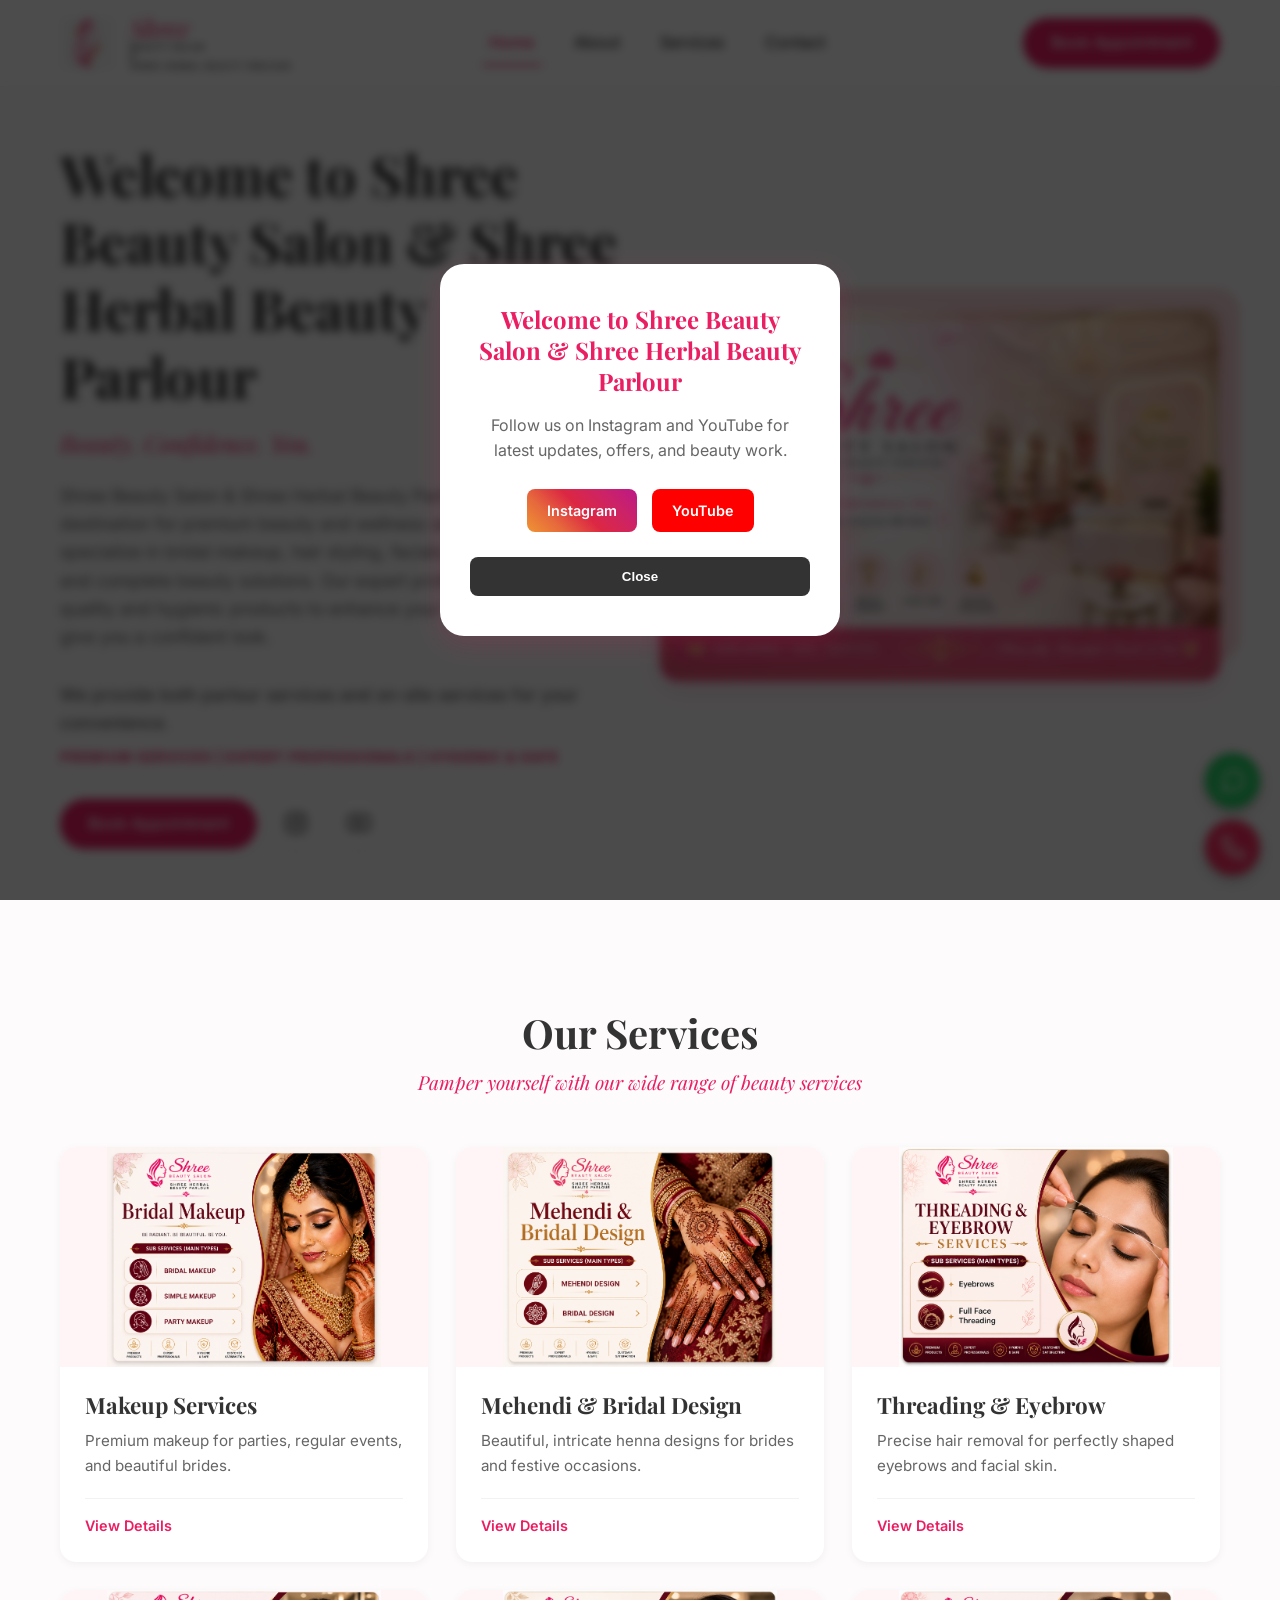
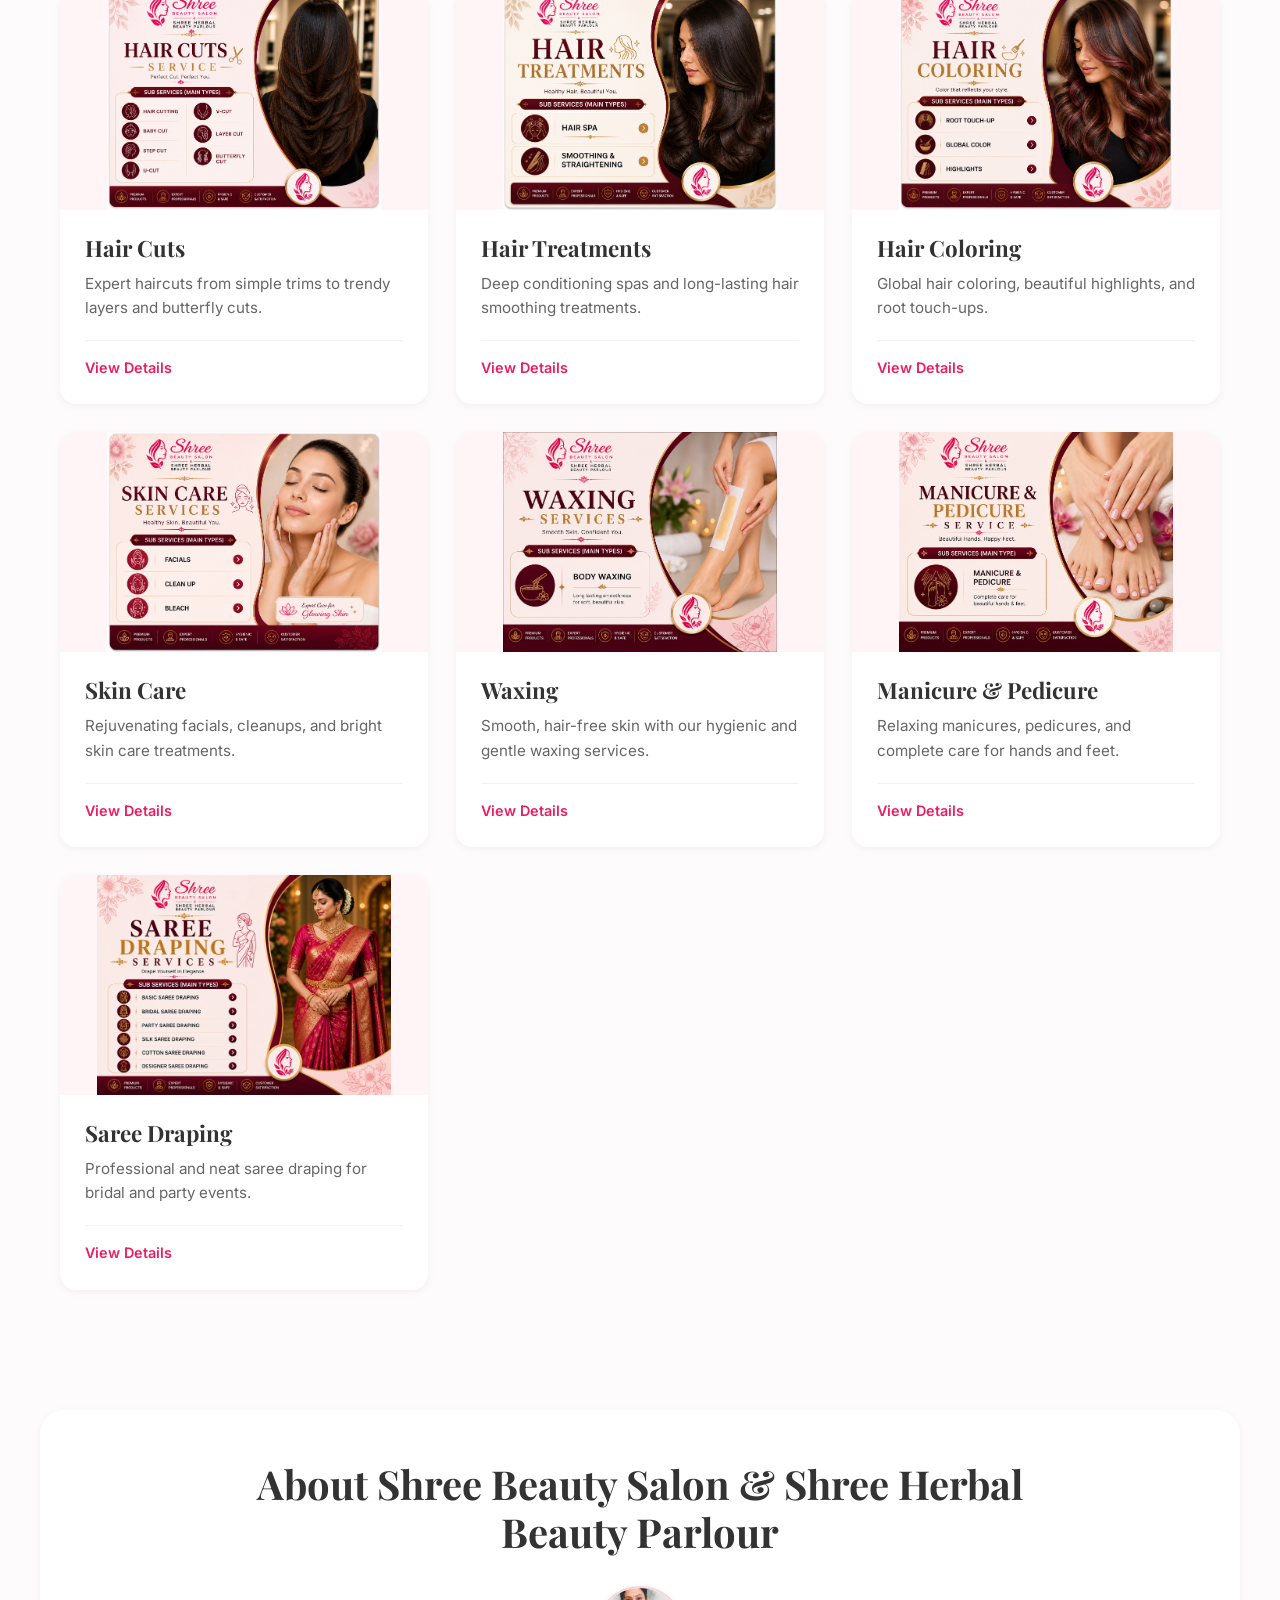
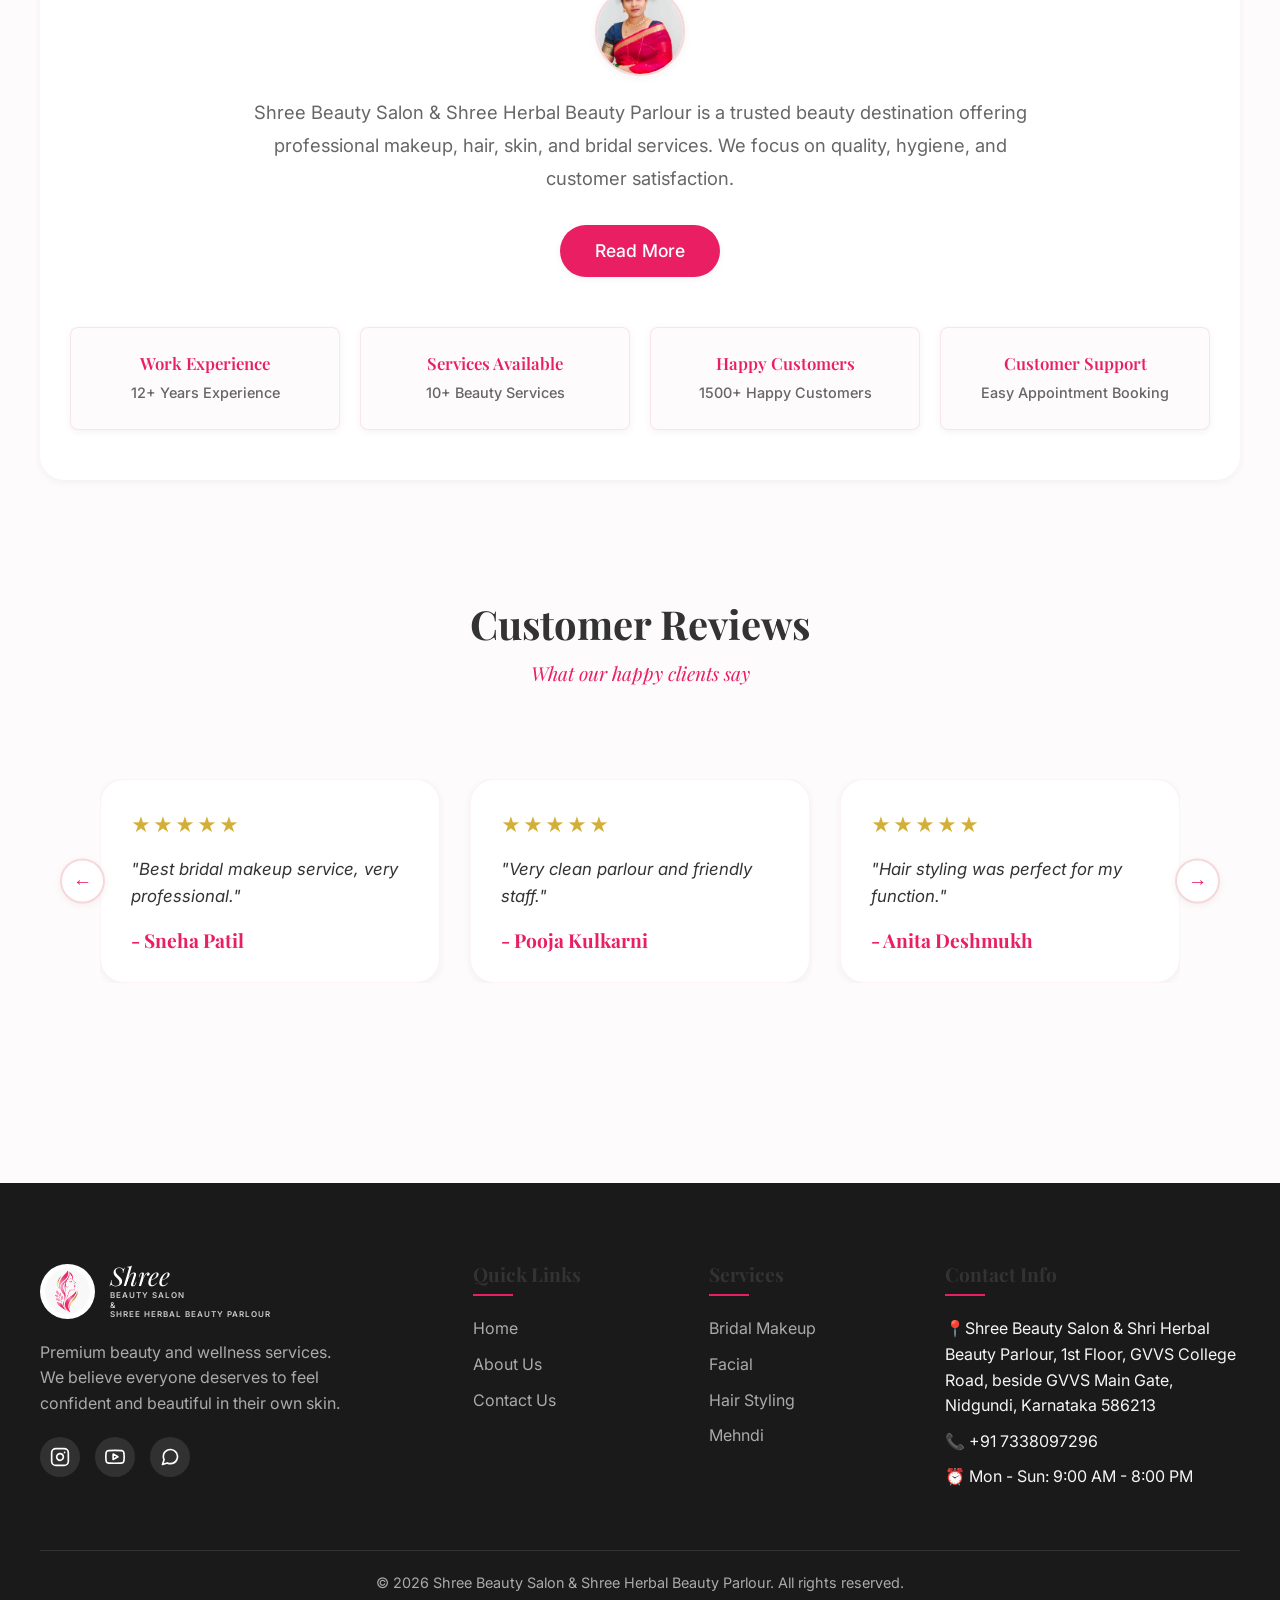
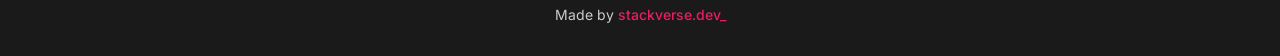
<file: index.html>
<!DOCTYPE html>
<html lang="en">

<head>
  <meta charset="UTF-8">
  <meta name="viewport" content="width=device-width, initial-scale=1.0">

  <title>Shree Herbal Beauty Parlour Nidagundi | Bridal Makeup & Beauty Services</title>

  <meta name="description"
    content="Shree Herbal Beauty Parlour in Nidagundi provides bridal makeup, hair styling, facial, mehendi and complete beauty services with professional care. Book your appointment today.">

  <meta name="author" content="Shree Herbal Beauty Parlour">
  <meta name="google-site-verification" content="YtOvyz7IpKEExlIwoSs2Ur8qzcN5UDp54UbjTbJKsbI" />

  <!-- Favicon (Use only one logo image) -->
  <link rel="icon" href="assets/logo.png">
  <link rel="apple-touch-icon" href="assets\logo.png">

  <!-- Open Graph -->
  <meta property="og:title" content="Shree Herbal Beauty Parlour Nidagundi">
  <meta property="og:description"
    content="Best beauty parlour in Nidagundi for bridal makeup, hair styling and skincare services.">
  <meta property="og:image" content="https://shreebeautysalon.in/logo.png">
  <meta property="og:url" content="https://shreebeautysalon.in">
  <meta property="og:type" content="website">

  <!-- Structured Data -->
  <script type="application/ld+json">
  {
    "@context": "https://schema.org",
    "@type": "BeautySalon",
    "name": "Shree Herbal Beauty Parlour",
    "image": "https://shreebeautysalon.in/logo.png",
    "url": "https://shreebeautysalon.in",
    "address": {
      "@type": "PostalAddress",
      "addressLocality": "Nidagundi",
      "addressRegion": "Karnataka",
      "addressCountry": "India"
    }
  }
  </script>
  <link rel="stylesheet" href="style.css">
</head>

<body>

  <!-- Header -->
  <header class="header">
    <div class="nav-container">
      <a href="index.html" class="custom-logo">
        <img src="assets/logo.png" alt="Shree Herbal Beauty Parlour Nidagundi logo" class="logo-icon">
        <div class="logo-text">
          <span class="logo-shree">Shree</span>
          <span class="logo-sub">BEAUTY SALON<br>&amp;<br>SHREE HERBAL BEAUTY PARLOUR</span>
        </div>
      </a>

      <nav class="nav-menu">
        <a href="index.html" class="nav-link active">Home</a>
        <a href="about.html" class="nav-link">About</a>
        <a href="services.html" class="nav-link">Services</a>
        <a href="contact.html" class="nav-link">Contact</a>
      </nav>

      <div class="nav-actions">
        <a href="contact.html" class="btn btn-primary">Book Appointment</a>
      </div>

      <div class="mobile-toggle">☰</div>
    </div>
  </header>

  <!-- Hero Section -->
  <section class="hero">

    <div class="hero-content">
      <h1 class="hero-title">Welcome to Shree Beauty Salon & Shree Herbal Beauty Parlour</h1>
      <p class="hero-subtitle">Beauty. Confidence. You.</p>
      <p class="hero-desc">Shree Beauty Salon & Shree Herbal Beauty Parlour is your trusted destination for premium
        beauty and wellness services. We specialize in bridal makeup, hair styling, facials, threading, nail care, and
        complete beauty solutions. Our expert professionals use high-quality and hygienic products to enhance your
        natural beauty and give you a confident look.</p>
      <p class="hero-desc" style="margin-top: 10px; margin-bottom: 10px; font-weight: 500;">We provide both parlour
        services and on-site services for your convenience.</p>
      <p class="hero-desc"
        style="font-size: 0.85rem; font-weight: bold; color: var(--color-primary-dark); text-transform: uppercase; letter-spacing: 1px;">
        Premium Services | Expert Professionals | Hygienic & Safe</p>

      <div class="hero-buttons">
        <a href="contact.html" class="btn btn-primary">Book Appointment</a>
        <a href="https://www.instagram.com/shreebeautysalon.in/" target="_blank" class="social-btn" title="Instagram">
          <svg width="24" height="24" viewBox="0 0 24 24" fill="none" stroke="currentColor" stroke-width="2"
            stroke-linecap="round" stroke-linejoin="round">
            <rect x="2" y="2" width="20" height="20" rx="5" ry="5"></rect>
            <path d="M16 11.37A4 4 0 1 1 12.63 8 4 4 0 0 1 16 11.37z"></path>
            <line x1="17.5" y1="6.5" x2="17.51" y2="6.5"></line>
          </svg>
        </a>
        <a href="https://www.youtube.com/@Shreeherbelbeautysalon" target="_blank" class="social-btn" title="YouTube">
          <svg width="24" height="24" viewBox="0 0 24 24" fill="none" stroke="currentColor" stroke-width="2"
            stroke-linecap="round" stroke-linejoin="round">
            <path
              d="M22.54 6.42a2.78 2.78 0 0 0-1.94-2C18.88 4 12 4 12 4s-6.88 0-8.6.46a2.78 2.78 0 0 0-1.94 2A29 29 0 0 0 1 11.75a29 29 0 0 0 .46 5.33 2.78 2.78 0 0 0 1.94 2c1.72.46 8.6.46 8.6.46s6.88 0 8.6-.46a2.78 2.78 0 0 0 1.94-2 29 29 0 0 0 .46-5.33 29 29 0 0 0-.46-5.33z">
            </path>
            <polygon points="9.75 15.02 15.5 11.75 9.75 8.48 9.75 15.02"></polygon>
          </svg>
        </a>
      </div>
    </div>
    <div class="hero-image-wrap">
      <div class="hero-blob"></div>
      <img src="assets/Home.png" alt="Professional beauty services at Shree Herbal Beauty Parlour Nidagundi"
        class="hero-image">
    </div>

  </section>


  <!-- Services Section -->
  <section class="section">
    <div class="section-header">
      <h2 class="section-title">Our Services</h2>
      <p class="section-subtitle">Pamper yourself with our wide range of beauty services</p>
    </div>

    <div class="services-grid">
      <!-- 10 Category Cards -->
      <a href="services.html#bridal-makeup" class="service-card">
        <div class="service-img-wrap"><img src="assets\MAKEUP SERVICES.png" alt="Bridal makeup service in Nidagundi"
            loading="lazy"></div>
        <div class="service-content">
          <h3 class="service-title">Makeup Services</h3>
          <p class="service-desc">Premium makeup for parties, regular events, and beautiful brides.</p>
          <div class="service-actions"><span class="view-price">View Details</span></div>
        </div>
      </a>

      <a href="services.html#mehendi-bridal" class="service-card">
        <div class="service-img-wrap"><img src="assets\MEHENDI & BRIDAL DESIGN.png"
            alt="Mehendi design service in Nidagundi" loading="lazy"></div>
        <div class="service-content">
          <h3 class="service-title">Mehendi & Bridal Design</h3>
          <p class="service-desc">Beautiful, intricate henna designs for brides and festive occasions.</p>
          <div class="service-actions"><span class="view-price">View Details</span></div>
        </div>
      </a>

      <a href="services.html#threading" class="service-card">
        <div class="service-img-wrap"><img src="assets\THREADING SERVICES.png"
            alt="Threading service at Shree Herbal Beauty Parlour" loading="lazy">
        </div>
        <div class="service-content">
          <h3 class="service-title">Threading & Eyebrow</h3>
          <p class="service-desc">Precise hair removal for perfectly shaped eyebrows and facial skin.</p>
          <div class="service-actions"><span class="view-price">View Details</span></div>
        </div>
      </a>

      <a href="services.html#hair-cuts" class="service-card">
        <div class="service-img-wrap"><img src="assets\HAIR CUTS.png"
            alt="Hair styling service at Shree Herbal Beauty Parlour" loading="lazy"></div>
        <div class="service-content">
          <h3 class="service-title">Hair Cuts</h3>
          <p class="service-desc">Expert haircuts from simple trims to trendy layers and butterfly cuts.</p>
          <div class="service-actions"><span class="view-price">View Details</span></div>
        </div>
      </a>

      <a href="services.html#hair-treatments" class="service-card">
        <div class="service-img-wrap"><img src="assets\HAIR TREATMENTS.png"
            alt="Professional hair treatment in Nidagundi" loading="lazy"></div>
        <div class="service-content">
          <h3 class="service-title">Hair Treatments</h3>
          <p class="service-desc">Deep conditioning spas and long-lasting hair smoothing treatments.</p>
          <div class="service-actions"><span class="view-price">View Details</span></div>
        </div>
      </a>

      <a href="services.html#hair-coloring" class="service-card">
        <div class="service-img-wrap"><img src="assets\HAIR COLORING.png" alt="Hair coloring service in Nidagundi"
            loading="lazy"></div>
        <div class="service-content">
          <h3 class="service-title">Hair Coloring</h3>
          <p class="service-desc">Global hair coloring, beautiful highlights, and root touch-ups.</p>
          <div class="service-actions"><span class="view-price">View Details</span></div>
        </div>
      </a>

      <a href="services.html#skin-care" class="service-card">
        <div class="service-img-wrap"><img src="assets\SKIN CARE.png" alt="Facial treatment service in Nidagundi"
            loading="lazy"></div>
        <div class="service-content">
          <h3 class="service-title">Skin Care</h3>
          <p class="service-desc">Rejuvenating facials, cleanups, and bright skin care treatments.</p>
          <div class="service-actions"><span class="view-price">View Details</span></div>
        </div>
      </a>

      <a href="services.html#waxing" class="service-card">
        <div class="service-img-wrap"><img src="assets\WAXING.png" alt="Hygienic waxing service in Nidagundi"
            loading="lazy"></div>
        <div class="service-content">
          <h3 class="service-title">Waxing</h3>
          <p class="service-desc">Smooth, hair-free skin with our hygienic and gentle waxing services.</p>
          <div class="service-actions"><span class="view-price">View Details</span></div>
        </div>
      </a>

      <a href="services.html#manicure" class="service-card">
        <div class="service-img-wrap"><img src="assets\MANICURE & PEDICURE.png"
            alt="Manicure and pedicure service in Nidagundi" loading="lazy"></div>
        <div class="service-content">
          <h3 class="service-title">Manicure & Pedicure</h3>
          <p class="service-desc">Relaxing manicures, pedicures, and complete care for hands and feet.</p>
          <div class="service-actions"><span class="view-price">View Details</span></div>
        </div>
      </a>

      <a href="services.html#saree-draping" class="service-card">
        <div class="service-img-wrap"><img src="assets\SAREE DRAPING.png" alt="Professional saree draping in Nidagundi"
            loading="lazy"></div>
        <div class="service-content">
          <h3 class="service-title">Saree Draping</h3>
          <p class="service-desc">Professional and neat saree draping for bridal and party events.</p>
          <div class="service-actions"><span class="view-price">View Details</span></div>
        </div>
      </a>

    </div>
  </section>

  <!-- Small About Section -->
  <section class="section"
    style="background-color: var(--color-bg-white); border-radius: var(--border-radius-lg); margin: 40px auto; box-shadow: var(--shadow-sm); padding: 50px 30px;">

    <div style="max-width: 900px; margin: 0 auto 50px; text-align: center;">
      <h2 class="section-title" style="margin-bottom: 30px;">About Shree Beauty Salon & Shree Herbal Beauty Parlour</h2>

      <div style="display: flex; flex-direction: column; align-items: center; gap: 20px; margin-bottom: 30px;">
        <img src="assets/owner.jpeg" alt="Owner Surekha"
          style="width: 90px; height: 90px; border-radius: 50%; object-fit: cover; box-shadow: var(--shadow-sm); border: 2px solid var(--color-primary-light);">
        <p
          style="color: var(--color-text-muted); font-size: 1.15rem; line-height: 1.8; max-width: 800px; margin: 0 auto;">
          Shree Beauty Salon & Shree Herbal Beauty Parlour is a trusted beauty destination offering professional makeup,
          hair, skin, and bridal services. We focus on quality, hygiene, and customer satisfaction.
        </p>
      </div>

      <div style="margin-top: 30px;">
        <a href="about.html" class="btn btn-primary" style="padding: 12px 35px; font-size: 1.1rem;">Read More</a>
      </div>
    </div>

    <!-- Stats in one row -->
    <div
      style="display: grid; grid-template-columns: repeat(auto-fit, minmax(150px, 1fr)); gap: 20px; max-width: 1200px; margin: 0 auto;">
      <div
        style="background: var(--color-bg-offwhite); padding: 25px 15px; border-radius: var(--border-radius-sm); border: 1px solid rgba(233, 30, 99, 0.1); text-align: center; box-shadow: var(--shadow-sm);">
        <h4 style="font-size: 1.05rem; color: var(--color-primary-dark); margin-bottom: 8px; font-weight: 600;">Work
          Experience</h4>
        <p style="font-size: 0.9rem; color: var(--color-text-muted); margin: 0; font-weight: 500;">12+ Years Experience
        </p>
      </div>
      <div
        style="background: var(--color-bg-offwhite); padding: 25px 15px; border-radius: var(--border-radius-sm); border: 1px solid rgba(233, 30, 99, 0.1); text-align: center; box-shadow: var(--shadow-sm);">
        <h4 style="font-size: 1.05rem; color: var(--color-primary-dark); margin-bottom: 8px; font-weight: 600;">Services
          Available</h4>
        <p style="font-size: 0.9rem; color: var(--color-text-muted); margin: 0; font-weight: 500;">10+ Beauty Services
        </p>
      </div>
      <div
        style="background: var(--color-bg-offwhite); padding: 25px 15px; border-radius: var(--border-radius-sm); border: 1px solid rgba(233, 30, 99, 0.1); text-align: center; box-shadow: var(--shadow-sm);">
        <h4 style="font-size: 1.05rem; color: var(--color-primary-dark); margin-bottom: 8px; font-weight: 600;">Happy
          Customers</h4>
        <p style="font-size: 0.9rem; color: var(--color-text-muted); margin: 0; font-weight: 500;">1500+ Happy Customers
        </p>
      </div>
      <div
        style="background: var(--color-bg-offwhite); padding: 25px 15px; border-radius: var(--border-radius-sm); border: 1px solid rgba(233, 30, 99, 0.1); text-align: center; box-shadow: var(--shadow-sm);">
        <h4 style="font-size: 1.05rem; color: var(--color-primary-dark); margin-bottom: 8px; font-weight: 600;">Customer
          Support</h4>
        <p style="font-size: 0.9rem; color: var(--color-text-muted); margin: 0; font-weight: 500;">Easy Appointment
          Booking</p>
      </div>
    </div>
  </section>

  <!-- Reviews Section -->
  <section class="section" style="background-color: var(--color-bg-offwhite); overflow: hidden;">
    <div class="section-header">
      <h2 class="section-title">Customer Reviews</h2>
      <p class="section-subtitle">What our happy clients say</p>
    </div>

    <div class="reviews-slider-container"
      style="position: relative; max-width: 1200px; margin: 0 auto; padding: 20px 40px;">
      <div style="overflow: hidden; padding: 20px 0;">
        <div class="reviews-slider" id="reviews-slider"
          style="display: flex; transition: transform 0.5s ease; gap: 30px;">
          <!-- Populated by JS -->
        </div>
      </div>

      <button id="review-prev"
        style="position: absolute; left: 0; top: 50%; transform: translateY(-50%); background: var(--color-bg-white); color: var(--color-primary-dark); border: 2px solid var(--color-primary-light); width: 45px; height: 45px; border-radius: 50%; cursor: pointer; box-shadow: var(--shadow-sm); z-index: 10; font-size: 1.2rem; transition: var(--transition);">&larr;</button>
      <button id="review-next"
        style="position: absolute; right: 0; top: 50%; transform: translateY(-50%); background: var(--color-bg-white); color: var(--color-primary-dark); border: 2px solid var(--color-primary-light); width: 45px; height: 45px; border-radius: 50%; cursor: pointer; box-shadow: var(--shadow-sm); z-index: 10; font-size: 1.2rem; transition: var(--transition);">&rarr;</button>
    </div>
  </section>



  <!-- Footer -->
  <footer class="footer">
    <div class="footer-grid">
      <div class="footer-col">
        <a href="index.html" class="custom-logo footer-logo">
          <img src="assets/logo.png" alt="Shree Herbal Beauty Parlour Nidagundi logo" class="logo-icon">
          <div class="logo-text">
            <span class="logo-shree">Shree</span>
            <span class="logo-sub">BEAUTY SALON<br>&amp;<br>SHREE HERBAL BEAUTY PARLOUR</span>
          </div>
        </a>
        <p class="footer-desc">Premium beauty and wellness services. We believe everyone deserves to feel confident and
          beautiful in their own skin.</p>
        <div class="footer-social">
          <a href="https://www.instagram.com/shreebeautysalon.in/" target="_blank">
            <svg width="20" height="20" viewBox="0 0 24 24" fill="none" stroke="currentColor" stroke-width="2"
              stroke-linecap="round" stroke-linejoin="round">
              <rect x="2" y="2" width="20" height="20" rx="5" ry="5"></rect>
              <path d="M16 11.37A4 4 0 1 1 12.63 8 4 4 0 0 1 16 11.37z"></path>
              <line x1="17.5" y1="6.5" x2="17.51" y2="6.5"></line>
            </svg>
          </a>
          <a href="https://www.youtube.com/@Shreeherbelbeautysalon" target="_blank">
            <svg width="20" height="20" viewBox="0 0 24 24" fill="none" stroke="currentColor" stroke-width="2"
              stroke-linecap="round" stroke-linejoin="round">
              <path
                d="M22.54 6.42a2.78 2.78 0 0 0-1.94-2C18.88 4 12 4 12 4s-6.88 0-8.6.46a2.78 2.78 0 0 0-1.94 2A29 29 0 0 0 1 11.75a29 29 0 0 0 .46 5.33 2.78 2.78 0 0 0 1.94 2c1.72.46 8.6.46 8.6.46s6.88 0 8.6-.46a2.78 2.78 0 0 0 1.94-2 29 29 0 0 0 .46-5.33 29 29 0 0 0-.46-5.33z">
              </path>
              <polygon points="9.75 15.02 15.5 11.75 9.75 8.48 9.75 15.02"></polygon>
            </svg>
          </a>
          <a href="https://wa.me/917338097296" target="_blank">
            <svg width="20" height="20" viewBox="0 0 24 24" fill="none" stroke="currentColor" stroke-width="2"
              stroke-linecap="round" stroke-linejoin="round">
              <path
                d="M21 11.5a8.38 8.38 0 0 1-.9 3.8 8.5 8.5 0 0 1-7.6 4.7 8.38 8.38 0 0 1-3.8-.9L3 21l1.9-5.7a8.38 8.38 0 0 1-.9-3.8 8.5 8.5 0 0 1 4.7-7.6 8.38 8.38 0 0 1 3.8-.9h.5a8.48 8.48 0 0 1 8 8v.5z">
              </path>
            </svg>
          </a>
        </div>
      </div>
      <div class="footer-col">
        <h4>Quick Links</h4>
        <ul class="footer-links">
          <li><a href="index.html">Home</a></li>
          <li><a href="about.html">About Us</a></li>
          <li><a href="contact.html">Contact Us</a></li>
        </ul>
      </div>
      <div class="footer-col">
        <h4>Services</h4>
        <ul class="footer-links">
          <li><a href="services.html?service=bridal-makeup">Bridal Makeup</a></li>
          <li><a href="services.html?service=facial">Facial</a></li>
          <li><a href="services.html?service=hair-styling">Hair Styling</a></li>
          <li><a href="services.html?service=mehndi">Mehndi</a></li>
        </ul>
      </div>
      <div class="footer-col">
        <h4>Contact Info</h4>
        <ul class="footer-links">
          <li>📍Shree Beauty Salon & Shri Herbal Beauty Parlour, 1st Floor, GVVS College Road, beside GVVS Main Gate,
            Nidgundi, Karnataka 586213</li>
          <li>📞 +91 7338097296</li>
          <li>⏰ Mon - Sun: 9:00 AM - 8:00 PM</li>
        </ul>
      </div>
    </div>
    <div class="footer-bottom">
      <p>&copy; 2026 Shree Beauty Salon & Shree Herbal Beauty Parlour. All rights reserved.</p>
      <p class="made-by">
        Made by
        <a href="https://www.instagram.com/stackverse.dev_/" target="_blank">
          stackverse.dev_
        </a>
      </p>
    </div>
  </footer>

  <script src="script.js"></script>

  <!-- Floating Contact Buttons -->
  <div class="floating-contact">
    <a href="https://wa.me/917338097296" target="_blank" class="whatsapp-btn" aria-label="WhatsApp">
      <svg xmlns="http://www.w3.org/2000/svg" width="28" height="28" viewBox="0 0 24 24" fill="none" stroke="#ffffff"
        stroke-width="2" stroke-linecap="round" stroke-linejoin="round">
        <path
          d="M21 11.5a8.38 8.38 0 0 1-.9 3.8 8.5 8.5 0 0 1-7.6 4.7 8.38 8.38 0 0 1-3.8-.9L3 21l1.9-5.7a8.38 8.38 0 0 1-.9-3.8 8.5 8.5 0 0 1 4.7-7.6 8.38 8.38 0 0 1 3.8-.9h.5a8.48 8.48 0 0 1 8 8v.5z">
        </path>
      </svg>
    </a>
    <a href="tel:7338097296" class="call-btn" aria-label="Call Us">
      <svg xmlns="http://www.w3.org/2000/svg" width="26" height="26" viewBox="0 0 24 24" fill="none" stroke="#ffffff"
        stroke-width="2" stroke-linecap="round" stroke-linejoin="round">
        <path
          d="M22 16.92v3a2 2 0 0 1-2.18 2 19.79 19.79 0 0 1-8.63-3.07 19.5 19.5 0 0 1-6-6 19.79 19.79 0 0 1-3.07-8.67A2 2 0 0 1 4.11 2h3a2 2 0 0 1 2 1.72 12.84 12.84 0 0 0 .7 2.81 2 2 0 0 1-.45 2.11L8.09 9.91a16 16 0 0 0 6 6l1.27-1.27a2 2 0 0 1 2.11-.45 12.84 12.84 0 0 0 2.81.7A2 2 0 0 1 22 16.92z">
        </path>
      </svg>
    </a>
  </div>
  <!-- Welcome Popup -->
  <div id="welcomePopup" class="popup-overlay">
    <div class="popup-box">
      <h2>Welcome to Shree Beauty Salon & Shree Herbal Beauty Parlour</h2>
      <p>Follow us on Instagram and YouTube for latest updates, offers, and beauty work.</p>
      <div class="popup-buttons">
        <a href="https://www.instagram.com/shreebeautysalon.in/" target="_blank" class="insta-btn">Instagram</a>
        <a href="https://www.youtube.com/@Shreeherbelbeautysalon" target="_blank" class="youtube-btn">YouTube</a>
      </div>
      <button onclick="closePopup()" class="close-btn">Close</button>
    </div>
  </div>
</body>


</html>
</file>
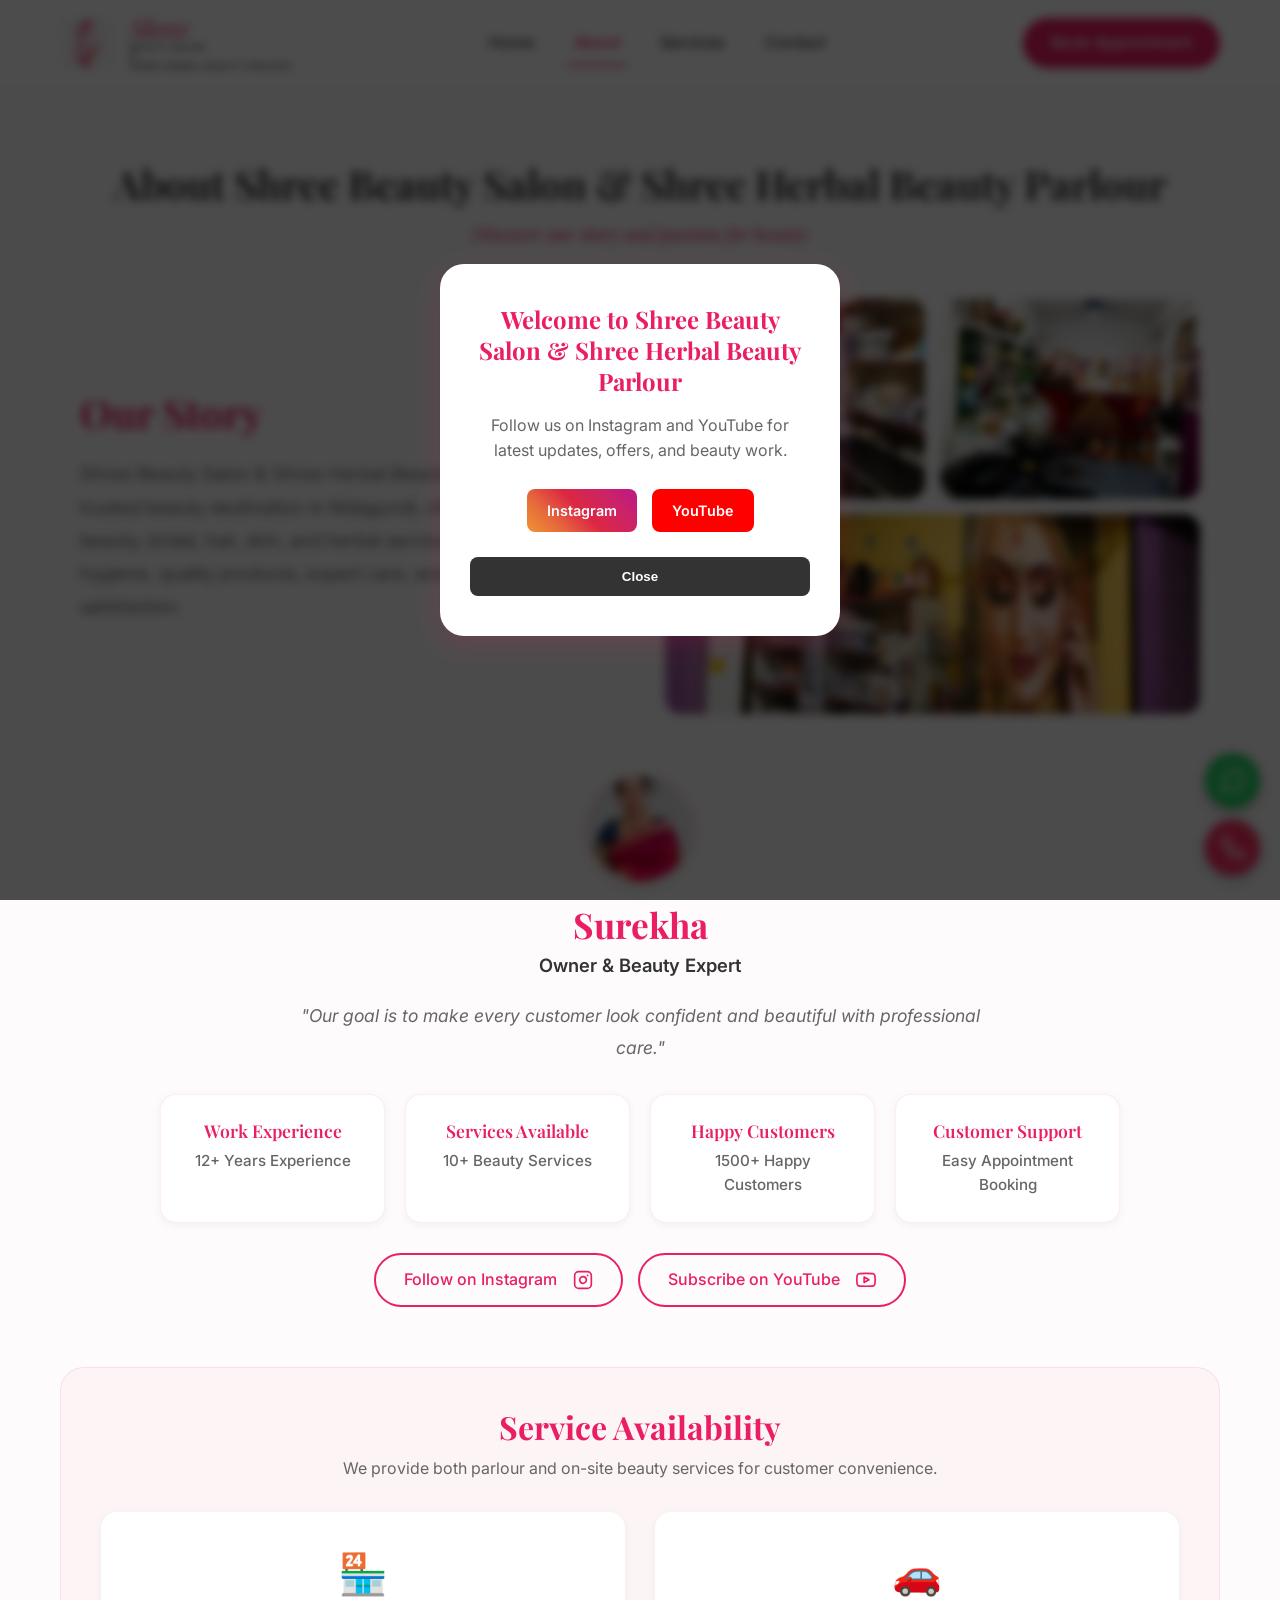
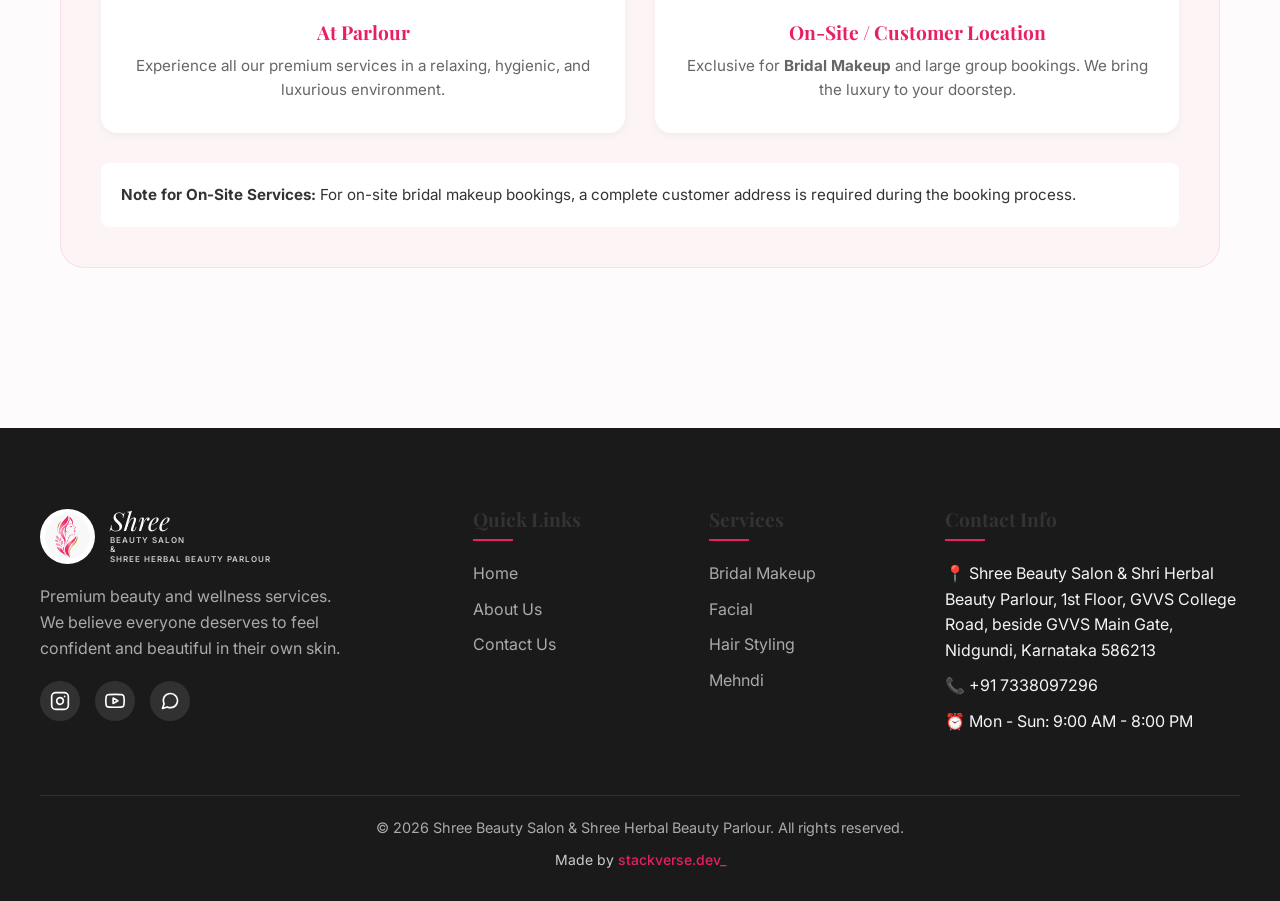
<file: about.html>
<!DOCTYPE html>
<html lang="en">

<head>
  <meta charset="UTF-8">
  <meta name="viewport" content="width=device-width, initial-scale=1.0">

  <title>Shree Herbal Beauty Parlour Nidagundi | Bridal Makeup & Beauty Services</title>

  <meta name="description" content="Shree Herbal Beauty Parlour in Nidagundi provides bridal makeup, hair styling, facial, mehendi and complete beauty services with professional care. Book your appointment today.">

  <meta name="author" content="Shree Herbal Beauty Parlour">
  <meta name="google-site-verification" content="YtOvyz7IpKEExlIwoSs2Ur8qzcN5UDp54UbjTbJKsbI" />

  <!-- Favicon (Use only one logo image) -->
  <link rel="icon" href="/logo.png">
  <link rel="apple-touch-icon" href="/logo.png">

  <!-- Open Graph -->
  <meta property="og:title" content="Shree Herbal Beauty Parlour Nidagundi">
  <meta property="og:description" content="Best beauty parlour in Nidagundi for bridal makeup, hair styling and skincare services.">
  <meta property="og:image" content="https://shreebeautysalon.in/logo.png">
  <meta property="og:url" content="https://shreebeautysalon.in">
  <meta property="og:type" content="website">

  <!-- Structured Data -->
  <script type="application/ld+json">
  {
    "@context": "https://schema.org",
    "@type": "BeautySalon",
    "name": "Shree Herbal Beauty Parlour",
    "image": "https://shreebeautysalon.in/logo.png",
    "url": "https://shreebeautysalon.in",
    "address": {
      "@type": "PostalAddress",
      "addressLocality": "Nidagundi",
      "addressRegion": "Karnataka",
      "addressCountry": "India"
    }
  }
  </script>
  <link rel="stylesheet" href="style.css">
</head>

<body>

  <!-- Header -->
  <header class="header">
    <div class="nav-container">
      <a href="index.html" class="custom-logo">
        <img src="assets/logo.png" alt="Shree Herbal Beauty Parlour Nidagundi logo" class="logo-icon">
        <div class="logo-text">
          <span class="logo-shree">Shree</span>
          <span class="logo-sub">BEAUTY SALON<br>&amp;<br>SHREE HERBAL BEAUTY PARLOUR</span>
        </div>
      </a>

      <nav class="nav-menu">
        <a href="index.html" class="nav-link">Home</a>
        <a href="about.html" class="nav-link active">About</a>
        <a href="services.html" class="nav-link">Services</a>
        <a href="contact.html" class="nav-link">Contact</a>
      </nav>

      <div class="nav-actions">
        <a href="contact.html" class="btn btn-primary">Book Appointment</a>
      </div>

      <div class="mobile-toggle">☰</div>
    </div>
  </header>

  <!-- About Section -->
  <section class="section" style="margin-top: 80px;">
    <div class="section-header">
      <h1 class="section-title">About Shree Beauty Salon & Shree Herbal Beauty Parlour</h1>
      <p class="section-subtitle">Discover our story and passion for beauty</p>
    </div>

    <!-- Our Story Section -->
    <div
      style="display: flex; flex-wrap: wrap; gap: 50px; align-items: center; max-width: 1200px; margin: 0 auto 60px; padding: 0 20px;">
      <!-- Left: Our Story Text -->
      <div style="flex: 1; min-width: 300px;">
        <h2
          style="font-size: 2.5rem; color: var(--color-primary-dark); font-family: var(--font-heading); margin-bottom: 20px;">
          Our Story</h2>
        <p style="font-size: 1.15rem; color: var(--color-text-muted); line-height: 1.8;">
          Shree Beauty Salon & Shree Herbal Beauty Parlour is a trusted beauty destination in Nidagundi, offering
          professional beauty, bridal, hair, skin, and herbal services. We focus on hygiene, quality products, expert
          care, and customer satisfaction.
        </p>
      </div>

      <!-- Right: Shop Photos Grid -->
      <div style="flex: 1; min-width: 300px;">
        <div style="display: grid; grid-template-columns: repeat(2, 1fr); gap: 15px;">
          <img src="assets/inter 1.jpeg"
            alt="Interior of Shree Herbal Beauty Parlour Nidagundi"
            style="width: 100%; height: 200px; object-fit: cover; border-radius: var(--border-radius-md); box-shadow: var(--shadow-sm);">
          <img src="assets/Inter 2.jpeg"
            alt="Professional beauty service area at Shree Herbal Beauty Parlour"
            style="width: 100%; height: 200px; object-fit: cover; border-radius: var(--border-radius-md); box-shadow: var(--shadow-sm);">
          <img src="assets/Out side.jpeg"
            alt="Exterior view of Shree Herbal Beauty Parlour Nidagundi"
            style="width: 100%; height: 200px; object-fit: cover; border-radius: var(--border-radius-md); box-shadow: var(--shadow-sm); grid-column: span 2;">
        </div>
      </div>
    </div>

    <!-- Owner Details Section -->
    <div style="max-width: 1000px; margin: 0 auto 60px; padding: 0 20px; text-align: center;">

      <div style="display: flex; flex-direction: column; align-items: center; margin-bottom: 30px;">
        <img src="assets/owner.jpeg" alt="Owner Surekha"
          style="width: 110px; height: 110px; border-radius: 50%; object-fit: cover; box-shadow: var(--shadow-md); border: 3px solid var(--color-primary-light); margin-bottom: 20px;">
        <h3
          style="font-size: 2.2rem; color: var(--color-primary-dark); font-family: var(--font-heading); margin-bottom: 5px;">
          Surekha</h3>
        <p style="font-size: 1.15rem; color: var(--color-text-main); font-weight: 600; margin-bottom: 20px;">Owner &
          Beauty Expert</p>
        <p
          style="font-size: 1.1rem; color: var(--color-text-muted); line-height: 1.8; max-width: 700px; font-style: italic;">
          "Our goal is to make every customer look confident and beautiful with professional care."
        </p>
      </div>

      <!-- Stats Grid -->
      <div
        style="display: grid; grid-template-columns: repeat(auto-fit, minmax(200px, 1fr)); gap: 20px; margin-bottom: 30px;">
        <div
          style="background: var(--color-bg-white); padding: 25px; border-radius: var(--border-radius-md); box-shadow: var(--shadow-sm); border: 1px solid rgba(233, 30, 99, 0.08);">
          <h4 style="font-size: 1.1rem; color: var(--color-primary-dark); margin-bottom: 8px; font-weight: 600;">Work
            Experience</h4>
          <p style="font-size: 0.95rem; color: var(--color-text-muted); margin: 0; font-weight: 500;">12+ Years
            Experience</p>
        </div>

        <div
          style="background: var(--color-bg-white); padding: 25px; border-radius: var(--border-radius-md); box-shadow: var(--shadow-sm); border: 1px solid rgba(233, 30, 99, 0.08);">
          <h4 style="font-size: 1.1rem; color: var(--color-primary-dark); margin-bottom: 8px; font-weight: 600;">
            Services Available</h4>
          <p style="font-size: 0.95rem; color: var(--color-text-muted); margin: 0; font-weight: 500;">10+ Beauty
            Services</p>
        </div>

        <div
          style="background: var(--color-bg-white); padding: 25px; border-radius: var(--border-radius-md); box-shadow: var(--shadow-sm); border: 1px solid rgba(233, 30, 99, 0.08);">
          <h4 style="font-size: 1.1rem; color: var(--color-primary-dark); margin-bottom: 8px; font-weight: 600;">Happy
            Customers</h4>
          <p style="font-size: 0.95rem; color: var(--color-text-muted); margin: 0; font-weight: 500;">1500+ Happy
            Customers</p>
        </div>

        <div
          style="background: var(--color-bg-white); padding: 25px; border-radius: var(--border-radius-md); box-shadow: var(--shadow-sm); border: 1px solid rgba(233, 30, 99, 0.08);">
          <h4 style="font-size: 1.1rem; color: var(--color-primary-dark); margin-bottom: 8px; font-weight: 600;">
            Customer Support</h4>
          <p style="font-size: 0.95rem; color: var(--color-text-muted); margin: 0; font-weight: 500;">Easy Appointment
            Booking</p>
        </div>
      </div>

      <!-- Social Buttons -->
      <div style="display: flex; gap: 15px; justify-content: center; flex-wrap: wrap;">
        <a href="https://www.instagram.com/shreebeautysalon.in/" target="_blank" class="btn btn-outline"
          style="min-width: 200px;">
          Follow on Instagram
          <svg width="20" height="20" viewBox="0 0 24 24" fill="none" stroke="currentColor" stroke-width="2"
            stroke-linecap="round" stroke-linejoin="round" style="margin-left: 8px;">
            <rect x="2" y="2" width="20" height="20" rx="5" ry="5"></rect>
            <path d="M16 11.37A4 4 0 1 1 12.63 8 4 4 0 0 1 16 11.37z"></path>
            <line x1="17.5" y1="6.5" x2="17.51" y2="6.5"></line>
          </svg>
        </a>
        <a href="https://www.youtube.com/@Shreeherbelbeautysalon" target="_blank" class="btn btn-outline" style="min-width: 200px;">
          Subscribe on YouTube
          <svg width="20" height="20" viewBox="0 0 24 24" fill="none" stroke="currentColor" stroke-width="2"
            stroke-linecap="round" stroke-linejoin="round" style="margin-left: 8px;">
            <path
              d="M22.54 6.42a2.78 2.78 0 0 0-1.94-2C18.88 4 12 4 12 4s-6.88 0-8.6.46a2.78 2.78 0 0 0-1.94 2A29 29 0 0 0 1 11.75a29 29 0 0 0 .46 5.33 2.78 2.78 0 0 0 1.94 2c1.72.46 8.6.46 8.6.46s6.88 0 8.6-.46a2.78 2.78 0 0 0 1.94-2 29 29 0 0 0 .46-5.33 29 29 0 0 0-.46-5.33z">
            </path>
            <polygon points="9.75 15.02 15.5 11.75 9.75 8.48 9.75 15.02"></polygon>
          </svg>
        </a>
      </div>
    </div>

    <!-- Service Availability Section -->
    <div class="availability-section"
      style="margin-top: 60px; padding: 40px; background: rgba(233, 30, 99, 0.03); border-radius: var(--border-radius-lg); border: 1px solid rgba(233, 30, 99, 0.1);">
      <div style="text-align: center; margin-bottom: 30px;">
        <h3
          style="font-family: var(--font-heading); font-size: 2rem; color: var(--color-primary-dark); margin-bottom: 10px;">
          Service Availability</h3>
        <p style="color: var(--color-text-muted); max-width: 600px; margin: 0 auto;">We provide both parlour and on-site
          beauty services for customer convenience.</p>
      </div>

      <div
        style="display: grid; grid-template-columns: repeat(auto-fit, minmax(280px, 1fr)); gap: 30px; margin-bottom: 30px;">
        <!-- Parlour Card -->
        <div
          style="background: var(--color-bg-white); padding: 30px; border-radius: var(--border-radius-md); box-shadow: var(--shadow-sm); text-align: center;">
          <div style="font-size: 2.5rem; margin-bottom: 15px;">🏪</div>
          <h4 style="font-size: 1.2rem; color: var(--color-primary-dark); margin-bottom: 10px;">At Parlour</h4>
          <p style="color: var(--color-text-muted); font-size: 0.95rem;">Experience all our premium services in a
            relaxing, hygienic, and luxurious environment.</p>
        </div>

        <!-- On-Site Card -->
        <div
          style="background: var(--color-bg-white); padding: 30px; border-radius: var(--border-radius-md); box-shadow: var(--shadow-sm); text-align: center;">
          <div style="font-size: 2.5rem; margin-bottom: 15px;">🚗</div>
          <h4 style="font-size: 1.2rem; color: var(--color-primary-dark); margin-bottom: 10px;">On-Site / Customer
            Location</h4>
          <p style="color: var(--color-text-muted); font-size: 0.95rem;">Exclusive for <strong>Bridal Makeup</strong>
            and large group bookings. We bring the luxury to your doorstep.</p>
        </div>
      </div>

      <div
        style="background: var(--color-bg-white); padding: 20px; border-radius: var(--border-radius-sm); border-left: 4px solid var(--color-primary);">
        <p style="margin: 0; font-size: 0.95rem; color: var(--color-text-main);"><strong>Note for On-Site
            Services:</strong> For on-site bridal makeup bookings, a complete customer address is required during the
          booking process.</p>
      </div>
    </div>
  </section>

  <!-- Footer -->
  <footer class="footer">
    <div class="footer-grid">
      <div class="footer-col">
        <a href="index.html" class="custom-logo footer-logo">
          <img src="assets/logo.png" alt="Shree Herbal Beauty Parlour Nidagundi logo" class="logo-icon">
          <div class="logo-text">
            <span class="logo-shree">Shree</span>
            <span class="logo-sub">BEAUTY SALON<br>&amp;<br>SHREE HERBAL BEAUTY PARLOUR</span>
          </div>
        </a>
        <p class="footer-desc">Premium beauty and wellness services. We believe everyone deserves to feel confident and
          beautiful in their own skin.</p>
        <div class="footer-social">
          <a href="https://www.instagram.com/shreebeautysalon.in/" target="_blank">
            <svg width="20" height="20" viewBox="0 0 24 24" fill="none" stroke="currentColor" stroke-width="2"
              stroke-linecap="round" stroke-linejoin="round">
              <rect x="2" y="2" width="20" height="20" rx="5" ry="5"></rect>
              <path d="M16 11.37A4 4 0 1 1 12.63 8 4 4 0 0 1 16 11.37z"></path>
              <line x1="17.5" y1="6.5" x2="17.51" y2="6.5"></line>
            </svg>
          </a>
          <a href="https://www.youtube.com/@Shreeherbelbeautysalon" target="_blank">
            <svg width="20" height="20" viewBox="0 0 24 24" fill="none" stroke="currentColor" stroke-width="2"
              stroke-linecap="round" stroke-linejoin="round">
              <path
                d="M22.54 6.42a2.78 2.78 0 0 0-1.94-2C18.88 4 12 4 12 4s-6.88 0-8.6.46a2.78 2.78 0 0 0-1.94 2A29 29 0 0 0 1 11.75a29 29 0 0 0 .46 5.33 2.78 2.78 0 0 0 1.94 2c1.72.46 8.6.46 8.6.46s6.88 0 8.6-.46a2.78 2.78 0 0 0 1.94-2 29 29 0 0 0 .46-5.33 29 29 0 0 0-.46-5.33z">
              </path>
              <polygon points="9.75 15.02 15.5 11.75 9.75 8.48 9.75 15.02"></polygon>
            </svg>
          </a>
          <a href="https://wa.me/917338097296" target="_blank">
            <svg width="20" height="20" viewBox="0 0 24 24" fill="none" stroke="currentColor" stroke-width="2"
              stroke-linecap="round" stroke-linejoin="round">
              <path
                d="M21 11.5a8.38 8.38 0 0 1-.9 3.8 8.5 8.5 0 0 1-7.6 4.7 8.38 8.38 0 0 1-3.8-.9L3 21l1.9-5.7a8.38 8.38 0 0 1-.9-3.8 8.5 8.5 0 0 1 4.7-7.6 8.38 8.38 0 0 1 3.8-.9h.5a8.48 8.48 0 0 1 8 8v.5z">
              </path>
            </svg>
          </a>
        </div>
      </div>
      <div class="footer-col">
        <h4>Quick Links</h4>
        <ul class="footer-links">
          <li><a href="index.html">Home</a></li>
          <li><a href="about.html">About Us</a></li>
          <li><a href="contact.html">Contact Us</a></li>
        </ul>
      </div>
      <div class="footer-col">
        <h4>Services</h4>
        <ul class="footer-links">
          <li><a href="service-detail.html?service=bridal-makeup">Bridal Makeup</a></li>
          <li><a href="service-detail.html?service=facial">Facial</a></li>
          <li><a href="service-detail.html?service=hair-styling">Hair Styling</a></li>
          <li><a href="service-detail.html?service=mehndi">Mehndi</a></li>
        </ul>
      </div>
      <div class="footer-col">
        <h4>Contact Info</h4>
        <ul class="footer-links">
          <li>📍 Shree Beauty Salon & Shri Herbal Beauty Parlour, 1st Floor, GVVS College Road, beside GVVS Main Gate,
            Nidgundi, Karnataka 586213</li>
          <li>📞 +91 7338097296</li>
          <li>⏰ Mon - Sun: 9:00 AM - 8:00 PM</li>
        </ul>
      </div>
    </div>
    <div class="footer-bottom">
      <p>&copy; 2026 Shree Beauty Salon & Shree Herbal Beauty Parlour. All rights reserved.</p>
      <p class="made-by">
        Made by 
        <a href="https://www.instagram.com/stackverse.dev_/" target="_blank">
          stackverse.dev_
        </a>
      </p>
    </div>
  </footer>

  <script src="script.js"></script>

  <!-- Floating Contact Buttons -->
  <div class="floating-contact">
    <a href="https://wa.me/917338097296" target="_blank" class="whatsapp-btn" aria-label="WhatsApp">
      <svg xmlns="http://www.w3.org/2000/svg" width="28" height="28" viewBox="0 0 24 24" fill="none" stroke="#ffffff"
        stroke-width="2" stroke-linecap="round" stroke-linejoin="round">
        <path
          d="M21 11.5a8.38 8.38 0 0 1-.9 3.8 8.5 8.5 0 0 1-7.6 4.7 8.38 8.38 0 0 1-3.8-.9L3 21l1.9-5.7a8.38 8.38 0 0 1-.9-3.8 8.5 8.5 0 0 1 4.7-7.6 8.38 8.38 0 0 1 3.8-.9h.5a8.48 8.48 0 0 1 8 8v.5z">
        </path>
      </svg>
    </a>
    <a href="tel:7338097296" class="call-btn" aria-label="Call Us">
      <svg xmlns="http://www.w3.org/2000/svg" width="26" height="26" viewBox="0 0 24 24" fill="none" stroke="#ffffff"
        stroke-width="2" stroke-linecap="round" stroke-linejoin="round">
        <path
          d="M22 16.92v3a2 2 0 0 1-2.18 2 19.79 19.79 0 0 1-8.63-3.07 19.5 19.5 0 0 1-6-6 19.79 19.79 0 0 1-3.07-8.67A2 2 0 0 1 4.11 2h3a2 2 0 0 1 2 1.72 12.84 12.84 0 0 0 .7 2.81 2 2 0 0 1-.45 2.11L8.09 9.91a16 16 0 0 0 6 6l1.27-1.27a2 2 0 0 1 2.11-.45 12.84 12.84 0 0 0 2.81.7A2 2 0 0 1 22 16.92z">
        </path>
      </svg>
    </a>
  </div>
  <!-- Welcome Popup -->
  <div id="welcomePopup" class="popup-overlay">
    <div class="popup-box">
      <h2>Welcome to Shree Beauty Salon & Shree Herbal Beauty Parlour</h2>
      <p>Follow us on Instagram and YouTube for latest updates, offers, and beauty work.</p>
      <div class="popup-buttons">
        <a href="https://www.instagram.com/shreebeautysalon.in/" target="_blank" class="insta-btn">Instagram</a>
        <a href="https://www.youtube.com/@Shreeherbelbeautysalon" target="_blank" class="youtube-btn">YouTube</a>
      </div>
      <button onclick="closePopup()" class="close-btn">Close</button>
    </div>
  </div>
</body>


</html>
</file>
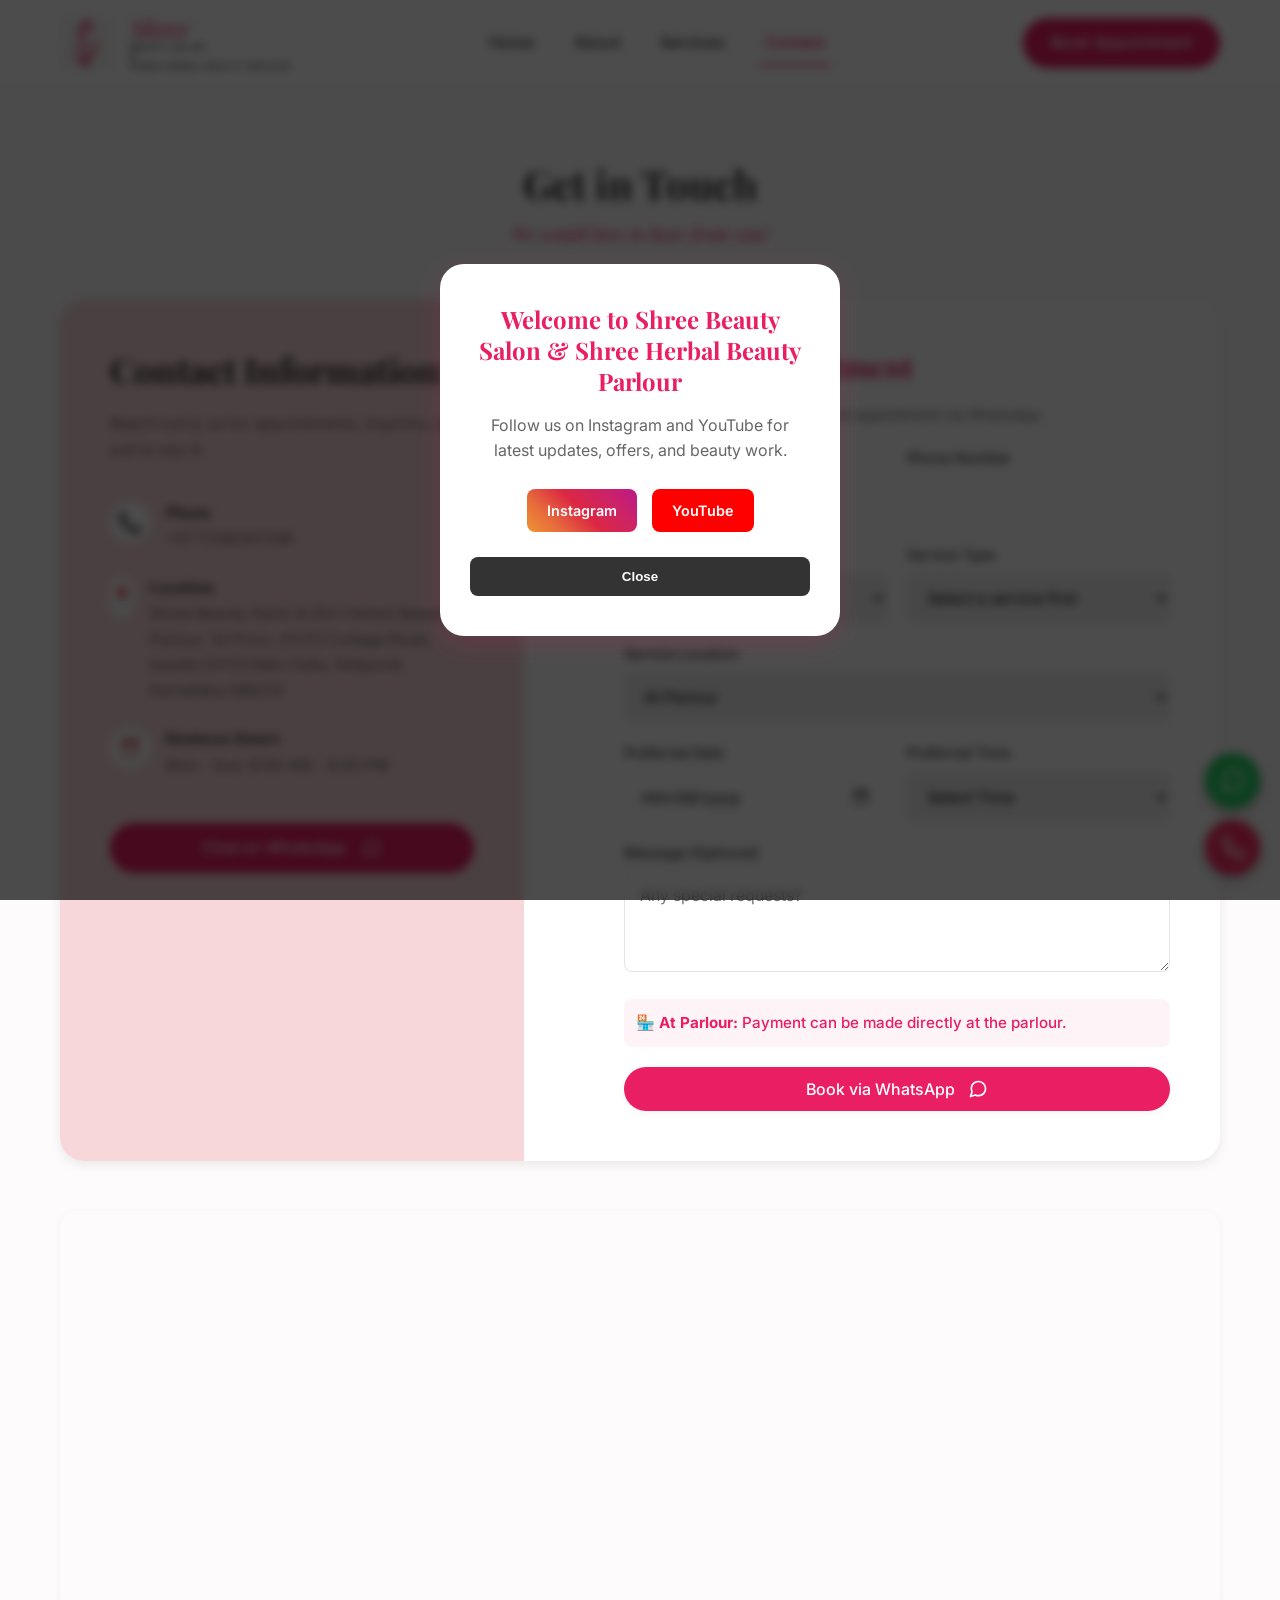
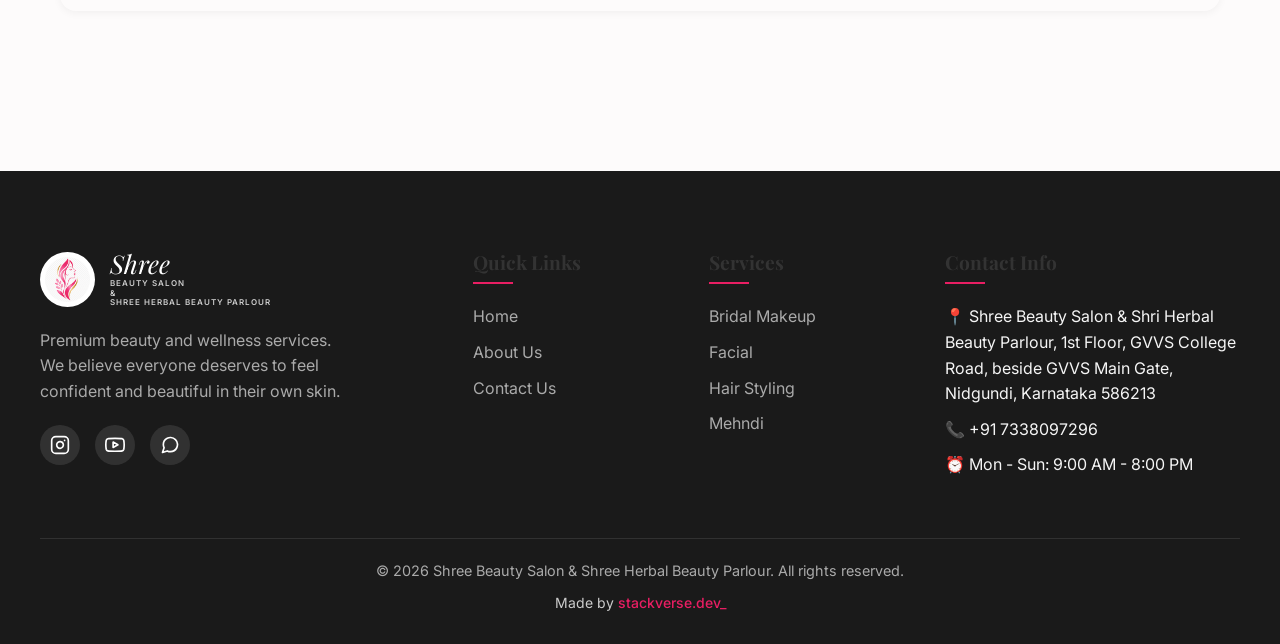
<file: contact.html>
<!DOCTYPE html>
<html lang="en">

<head>
  <meta charset="UTF-8">
  <meta name="viewport" content="width=device-width, initial-scale=1.0">

  <title>Shree Herbal Beauty Parlour Nidagundi | Bridal Makeup & Beauty Services</title>

  <meta name="description"
    content="Shree Herbal Beauty Parlour in Nidagundi provides bridal makeup, hair styling, facial, mehendi and complete beauty services with professional care. Book your appointment today.">

  <meta name="author" content="Shree Herbal Beauty Parlour">
  <meta name="google-site-verification" content="YtOvyz7IpKEExlIwoSs2Ur8qzcN5UDp54UbjTbJKsbI" />

  <!-- Favicon (Use only one logo image) -->
  <link rel="icon" href="/logo.png">
  <link rel="apple-touch-icon" href="/logo.png">

  <!-- Open Graph -->
  <meta property="og:title" content="Shree Herbal Beauty Parlour Nidagundi">
  <meta property="og:description"
    content="Best beauty parlour in Nidagundi for bridal makeup, hair styling and skincare services.">
  <meta property="og:image" content="https://shreebeautysalon.in/logo.png">
  <meta property="og:url" content="https://shreebeautysalon.in">
  <meta property="og:type" content="website">

  <!-- Structured Data -->
  <script type="application/ld+json">
  {
    "@context": "https://schema.org",
    "@type": "BeautySalon",
    "name": "Shree Herbal Beauty Parlour",
    "image": "https://shreebeautysalon.in/logo.png",
    "url": "https://shreebeautysalon.in",
    "address": {
      "@type": "PostalAddress",
      "addressLocality": "Nidagundi",
      "addressRegion": "Karnataka",
      "addressCountry": "India"
    }
  }
  </script>
  <link rel="stylesheet" href="style.css">
</head>

<body>

  <!-- Header -->
  <header class="header">
    <div class="nav-container">
      <a href="index.html" class="custom-logo">
        <img src="assets/logo.png" alt="Shree Herbal Beauty Parlour Nidagundi logo" class="logo-icon">
        <div class="logo-text">
          <span class="logo-shree">Shree</span>
          <span class="logo-sub">BEAUTY SALON<br>&amp;<br>SHREE HERBAL BEAUTY PARLOUR</span>
        </div>
      </a>

      <nav class="nav-menu">
        <a href="index.html" class="nav-link">Home</a>
        <a href="about.html" class="nav-link">About</a>
        <a href="services.html" class="nav-link">Services</a>
        <a href="contact.html" class="nav-link active">Contact</a>
      </nav>

      <div class="nav-actions">
        <a href="contact.html" class="btn btn-primary">Book Appointment</a>
      </div>

      <div class="mobile-toggle">☰</div>
    </div>
  </header>

  <!-- Contact Section -->
  <section class="section" style="margin-top: 80px;">
    <div class="section-header">
      <h1 class="section-title">Get in Touch</h1>
      <p class="section-subtitle">We would love to hear from you!</p>
    </div>

    <div class="contact-layout">

      <div class="contact-info">
        <h2>Contact Information</h2>
        <p style="color: var(--color-text-muted);">Reach out to us for appointments, inquiries, or just to say hi.</p>

        <div class="contact-details">
          <div class="cd-item">
            <div class="cd-icon">📞</div>
            <div class="cd-text">
              <h4>Phone</h4>
              <p>+91 7338097296</p>
            </div>
          </div>

          <div class="cd-item">
            <div class="cd-icon">📍</div>
            <div class="cd-text">
              <h4>Location</h4>
              <p>Shree Beauty Salon & Shri Herbal Beauty Parlour, 1st Floor, GVVS College Road, beside GVVS Main Gate,
                Nidgundi, Karnataka 586213</p>
            </div>
          </div>

          <div class="cd-item">
            <div class="cd-icon">⏰</div>
            <div class="cd-text">
              <h4>Business Hours</h4>
              <p>Mon - Sun: 9:00 AM - 8:00 PM</p>
            </div>
          </div>
        </div>

        <a href="https://wa.me/917338097296" target="_blank" class="btn btn-primary"
          style="margin-top: 20px; width: 100%;">
          Chat on WhatsApp
          <svg width="20" height="20" viewBox="0 0 24 24" fill="none" stroke="currentColor" stroke-width="2"
            stroke-linecap="round" stroke-linejoin="round" style="margin-left: 8px;">
            <path
              d="M21 11.5a8.38 8.38 0 0 1-.9 3.8 8.5 8.5 0 0 1-7.6 4.7 8.38 8.38 0 0 1-3.8-.9L3 21l1.9-5.7a8.38 8.38 0 0 1-.9-3.8 8.5 8.5 0 0 1 4.7-7.6 8.38 8.38 0 0 1 3.8-.9h.5a8.48 8.48 0 0 1 8 8v.5z">
            </path>
          </svg>
        </a>
      </div>

      <div class="contact-form-wrap">
        <h3 style="margin-bottom: 20px; font-size: 1.8rem; color: var(--color-primary-dark);">Book an Appointment</h3>
        <p style="margin-bottom: 20px; color: var(--color-text-muted); font-size: 0.9rem;">Fill out the form below to
          book an appointment via WhatsApp.</p>

        <form class="booking-form" id="booking-form" style="background: transparent; box-shadow: none; padding: 0;">
          <div class="form-row">
            <div class="form-group">
              <label class="form-label">Full Name</label>
              <input type="text" id="b-name" class="form-control">
            </div>
            <div class="form-group">
              <label class="form-label">Phone Number</label>
              <input type="tel" id="b-phone" class="form-control">
            </div>
          </div>

          <div class="form-row">
            <div class="form-group">
              <label class="form-label">Service</label>
              <select id="b-service" class="form-control" required>
                <option value="">Select a service...</option>
                <!-- Populated by JS -->
              </select>
            </div>
            <div class="form-group">
              <label class="form-label">Service Type</label>
              <select id="b-type" class="form-control" required>
                <option value="">Select a service first</option>
                <!-- Populated by JS -->
              </select>
            </div>
          </div>

          <div class="form-row">
            <div class="form-group">
              <label class="form-label">Service Location</label>
              <select id="b-location" class="form-control" required>
                <option value="At Parlour">At Parlour</option>
                <option value="On-Site">On-Site / Customer Location</option>
              </select>
            </div>
            <div class="form-group" id="b-address-group" style="display: none;">
              <label class="form-label">Address</label>
              <input type="text" id="b-address" class="form-control" placeholder="Enter full address">
            </div>
          </div>

          <div class="form-row">
            <div class="form-group">
              <label class="form-label">Preferred Date</label>
              <input type="date" id="b-date" class="form-control" required>
            </div>
            <div class="form-group">
              <label class="form-label">Preferred Time</label>
              <select id="b-time" class="form-control" required>
                <option value="">Select Time</option>
                <option value="10:00 AM">10:00 AM</option>
                <option value="10:30 AM">10:30 AM</option>
                <option value="11:00 AM">11:00 AM</option>
                <option value="11:30 AM">11:30 AM</option>
                <option value="12:00 PM">12:00 PM</option>
                <option value="12:30 PM">12:30 PM</option>
                <option value="01:00 PM">01:00 PM</option>
                <option value="01:30 PM">01:30 PM</option>
                <option value="02:00 PM">02:00 PM</option>
                <option value="02:30 PM">02:30 PM</option>
                <option value="03:00 PM">03:00 PM</option>
                <option value="03:30 PM">03:30 PM</option>
                <option value="04:00 PM">04:00 PM</option>
                <option value="04:30 PM">04:30 PM</option>
                <option value="05:00 PM">05:00 PM</option>
                <option value="05:30 PM">05:30 PM</option>
                <option value="06:00 PM">06:00 PM</option>
                <option value="06:30 PM">06:30 PM</option>
                <option value="07:00 PM">07:00 PM</option>
                <option value="07:30 PM">07:30 PM</option>
              </select>
            </div>
          </div>

          <div class="form-group">
            <label class="form-label">Message (Optional)</label>
            <textarea id="b-msg" class="form-control" placeholder="Any special requests?"></textarea>
          </div>

          <div id="b-payment-note"
            style="margin-bottom: 20px; font-size: 0.95rem; font-weight: 500; color: var(--color-primary-dark); background: rgba(233, 30, 99, 0.05); padding: 12px; border-radius: 8px;">
            <strong>🏪 At Parlour:</strong> Payment can be made directly at the parlour.
          </div>

          <button type="submit" class="btn btn-primary btn-block">
            Book via WhatsApp
            <svg width="20" height="20" viewBox="0 0 24 24" fill="none" stroke="currentColor" stroke-width="2"
              stroke-linecap="round" stroke-linejoin="round" style="margin-left: 5px;">
              <path
                d="M21 11.5a8.38 8.38 0 0 1-.9 3.8 8.5 8.5 0 0 1-7.6 4.7 8.38 8.38 0 0 1-3.8-.9L3 21l1.9-5.7a8.38 8.38 0 0 1-.9-3.8 8.5 8.5 0 0 1 4.7-7.6 8.38 8.38 0 0 1 3.8-.9h.5a8.48 8.48 0 0 1 8 8v.5z">
              </path>
            </svg>
          </button>
        </form>
      </div>

    </div>

    <!-- Google Map Embed -->
    <div class="map-container">
      <iframe src="https://maps.google.com/maps?q=16.3577675,75.935647&t=h&z=18&ie=UTF8&iwloc=&output=embed"
        allowfullscreen="" loading="lazy" referrerpolicy="no-referrer-when-downgrade"></iframe>
    </div>

  </section>

  <!-- Footer -->
  <footer class="footer">
    <div class="footer-grid">
      <div class="footer-col">
        <a href="index.html" class="custom-logo footer-logo">
          <img src="assets/logo.png" alt="Shree Herbal Beauty Parlour Nidagundi logo" class="logo-icon">
          <div class="logo-text">
            <span class="logo-shree">Shree</span>
            <span class="logo-sub">BEAUTY SALON<br>&amp;<br>SHREE HERBAL BEAUTY PARLOUR</span>
          </div>
        </a>
        <p class="footer-desc">Premium beauty and wellness services. We believe everyone deserves to feel confident and
          beautiful in their own skin.</p>
        <div class="footer-social">
          <a href="https://www.instagram.com/shreebeautysalon.in/" target="_blank">
            <svg width="20" height="20" viewBox="0 0 24 24" fill="none" stroke="currentColor" stroke-width="2"
              stroke-linecap="round" stroke-linejoin="round">
              <rect x="2" y="2" width="20" height="20" rx="5" ry="5"></rect>
              <path d="M16 11.37A4 4 0 1 1 12.63 8 4 4 0 0 1 16 11.37z"></path>
              <line x1="17.5" y1="6.5" x2="17.51" y2="6.5"></line>
            </svg>
          </a>
          <a href="https://www.youtube.com/@Shreeherbelbeautysalon" target="_blank">
            <svg width="20" height="20" viewBox="0 0 24 24" fill="none" stroke="currentColor" stroke-width="2"
              stroke-linecap="round" stroke-linejoin="round">
              <path
                d="M22.54 6.42a2.78 2.78 0 0 0-1.94-2C18.88 4 12 4 12 4s-6.88 0-8.6.46a2.78 2.78 0 0 0-1.94 2A29 29 0 0 0 1 11.75a29 29 0 0 0 .46 5.33 2.78 2.78 0 0 0 1.94 2c1.72.46 8.6.46 8.6.46s6.88 0 8.6-.46a2.78 2.78 0 0 0 1.94-2 29 29 0 0 0 .46-5.33 29 29 0 0 0-.46-5.33z">
              </path>
              <polygon points="9.75 15.02 15.5 11.75 9.75 8.48 9.75 15.02"></polygon>
            </svg>
          </a>
          <a href="https://wa.me/917338097296" target="_blank">
            <svg width="20" height="20" viewBox="0 0 24 24" fill="none" stroke="currentColor" stroke-width="2"
              stroke-linecap="round" stroke-linejoin="round">
              <path
                d="M21 11.5a8.38 8.38 0 0 1-.9 3.8 8.5 8.5 0 0 1-7.6 4.7 8.38 8.38 0 0 1-3.8-.9L3 21l1.9-5.7a8.38 8.38 0 0 1-.9-3.8 8.5 8.5 0 0 1 4.7-7.6 8.38 8.38 0 0 1 3.8-.9h.5a8.48 8.48 0 0 1 8 8v.5z">
              </path>
            </svg>
          </a>
        </div>
      </div>
      <div class="footer-col">
        <h4>Quick Links</h4>
        <ul class="footer-links">
          <li><a href="index.html">Home</a></li>
          <li><a href="about.html">About Us</a></li>
          <li><a href="contact.html">Contact Us</a></li>
        </ul>
      </div>
      <div class="footer-col">
        <h4>Services</h4>
        <ul class="footer-links">
          <li><a href="service-detail.html?service=bridal-makeup">Bridal Makeup</a></li>
          <li><a href="service-detail.html?service=facial">Facial</a></li>
          <li><a href="service-detail.html?service=hair-styling">Hair Styling</a></li>
          <li><a href="service-detail.html?service=mehndi">Mehndi</a></li>
        </ul>
      </div>
      <div class="footer-col">
        <h4>Contact Info</h4>
        <ul class="footer-links">
          <li>📍 Shree Beauty Salon & Shri Herbal Beauty Parlour, 1st Floor, GVVS College Road, beside GVVS Main Gate,
            Nidgundi, Karnataka 586213</li>
          <li>📞 +91 7338097296</li>
          <li>⏰ Mon - Sun: 9:00 AM - 8:00 PM</li>
        </ul>
      </div>
    </div>
    <div class="footer-bottom">
      <p>&copy; 2026 Shree Beauty Salon & Shree Herbal Beauty Parlour. All rights reserved.</p>
      <p class="made-by">
        Made by
        <a href="https://www.instagram.com/stackverse.dev_/" target="_blank">
          stackverse.dev_
        </a>
      </p>
    </div>
  </footer>

  <script src="script.js"></script>

  <!-- Floating Contact Buttons -->
  <div class="floating-contact">
    <a href="https://wa.me/917338097296" target="_blank" class="whatsapp-btn" aria-label="WhatsApp">
      <svg xmlns="http://www.w3.org/2000/svg" width="28" height="28" viewBox="0 0 24 24" fill="none" stroke="#ffffff"
        stroke-width="2" stroke-linecap="round" stroke-linejoin="round">
        <path
          d="M21 11.5a8.38 8.38 0 0 1-.9 3.8 8.5 8.5 0 0 1-7.6 4.7 8.38 8.38 0 0 1-3.8-.9L3 21l1.9-5.7a8.38 8.38 0 0 1-.9-3.8 8.5 8.5 0 0 1 4.7-7.6 8.38 8.38 0 0 1 3.8-.9h.5a8.48 8.48 0 0 1 8 8v.5z">
        </path>
      </svg>
    </a>
    <a href="tel:7338097296" class="call-btn" aria-label="Call Us">
      <svg xmlns="http://www.w3.org/2000/svg" width="26" height="26" viewBox="0 0 24 24" fill="none" stroke="#ffffff"
        stroke-width="2" stroke-linecap="round" stroke-linejoin="round">
        <path
          d="M22 16.92v3a2 2 0 0 1-2.18 2 19.79 19.79 0 0 1-8.63-3.07 19.5 19.5 0 0 1-6-6 19.79 19.79 0 0 1-3.07-8.67A2 2 0 0 1 4.11 2h3a2 2 0 0 1 2 1.72 12.84 12.84 0 0 0 .7 2.81 2 2 0 0 1-.45 2.11L8.09 9.91a16 16 0 0 0 6 6l1.27-1.27a2 2 0 0 1 2.11-.45 12.84 12.84 0 0 0 2.81.7A2 2 0 0 1 22 16.92z">
        </path>
      </svg>
    </a>
  </div>
  <!-- Welcome Popup -->
  <div id="welcomePopup" class="popup-overlay">
    <div class="popup-box">
      <h2>Welcome to Shree Beauty Salon & Shree Herbal Beauty Parlour</h2>
      <p>Follow us on Instagram and YouTube for latest updates, offers, and beauty work.</p>
      <div class="popup-buttons">
        <a href="https://www.instagram.com/shreebeautysalon.in/" target="_blank" class="insta-btn">Instagram</a>
        <a href="https://www.youtube.com/@Shreeherbelbeautysalon" target="_blank" class="youtube-btn">YouTube</a>
      </div>
      <button onclick="closePopup()" class="close-btn">Close</button>
    </div>
  </div>
</body>


</html>
</file>
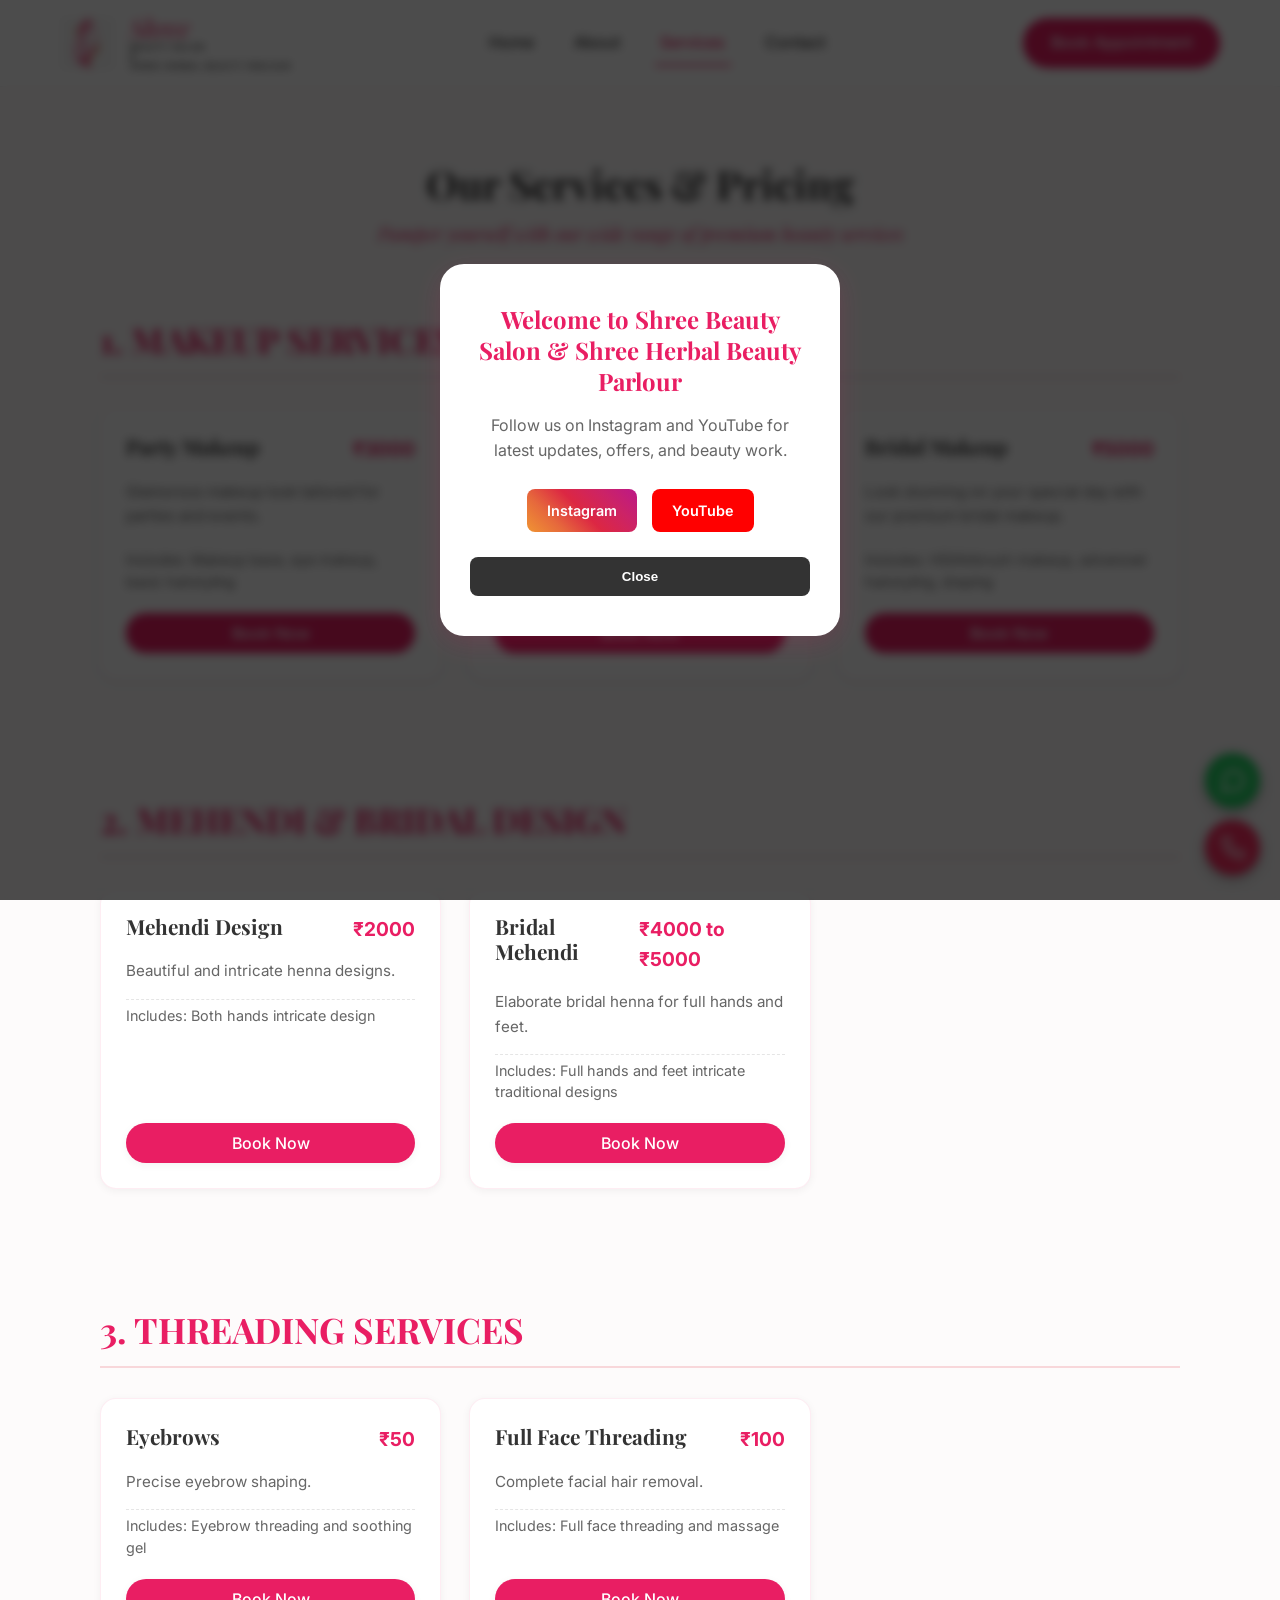
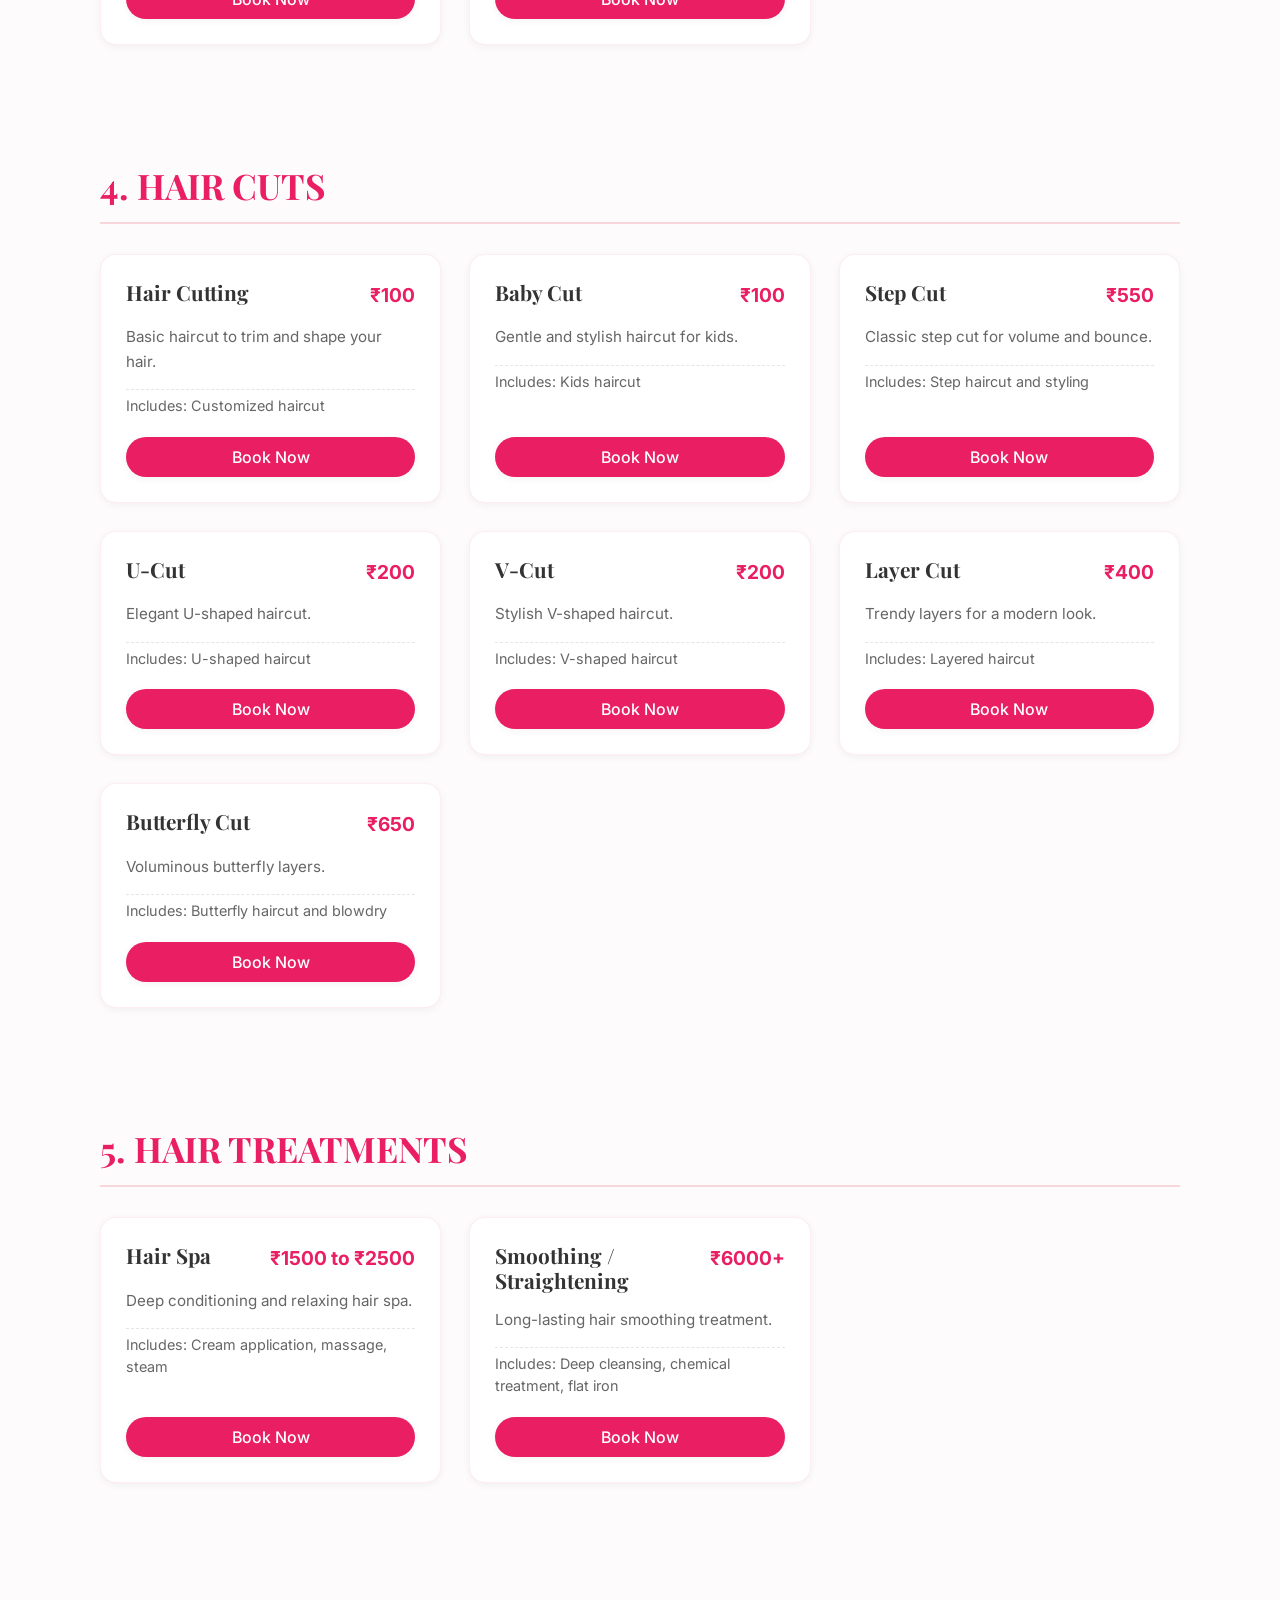
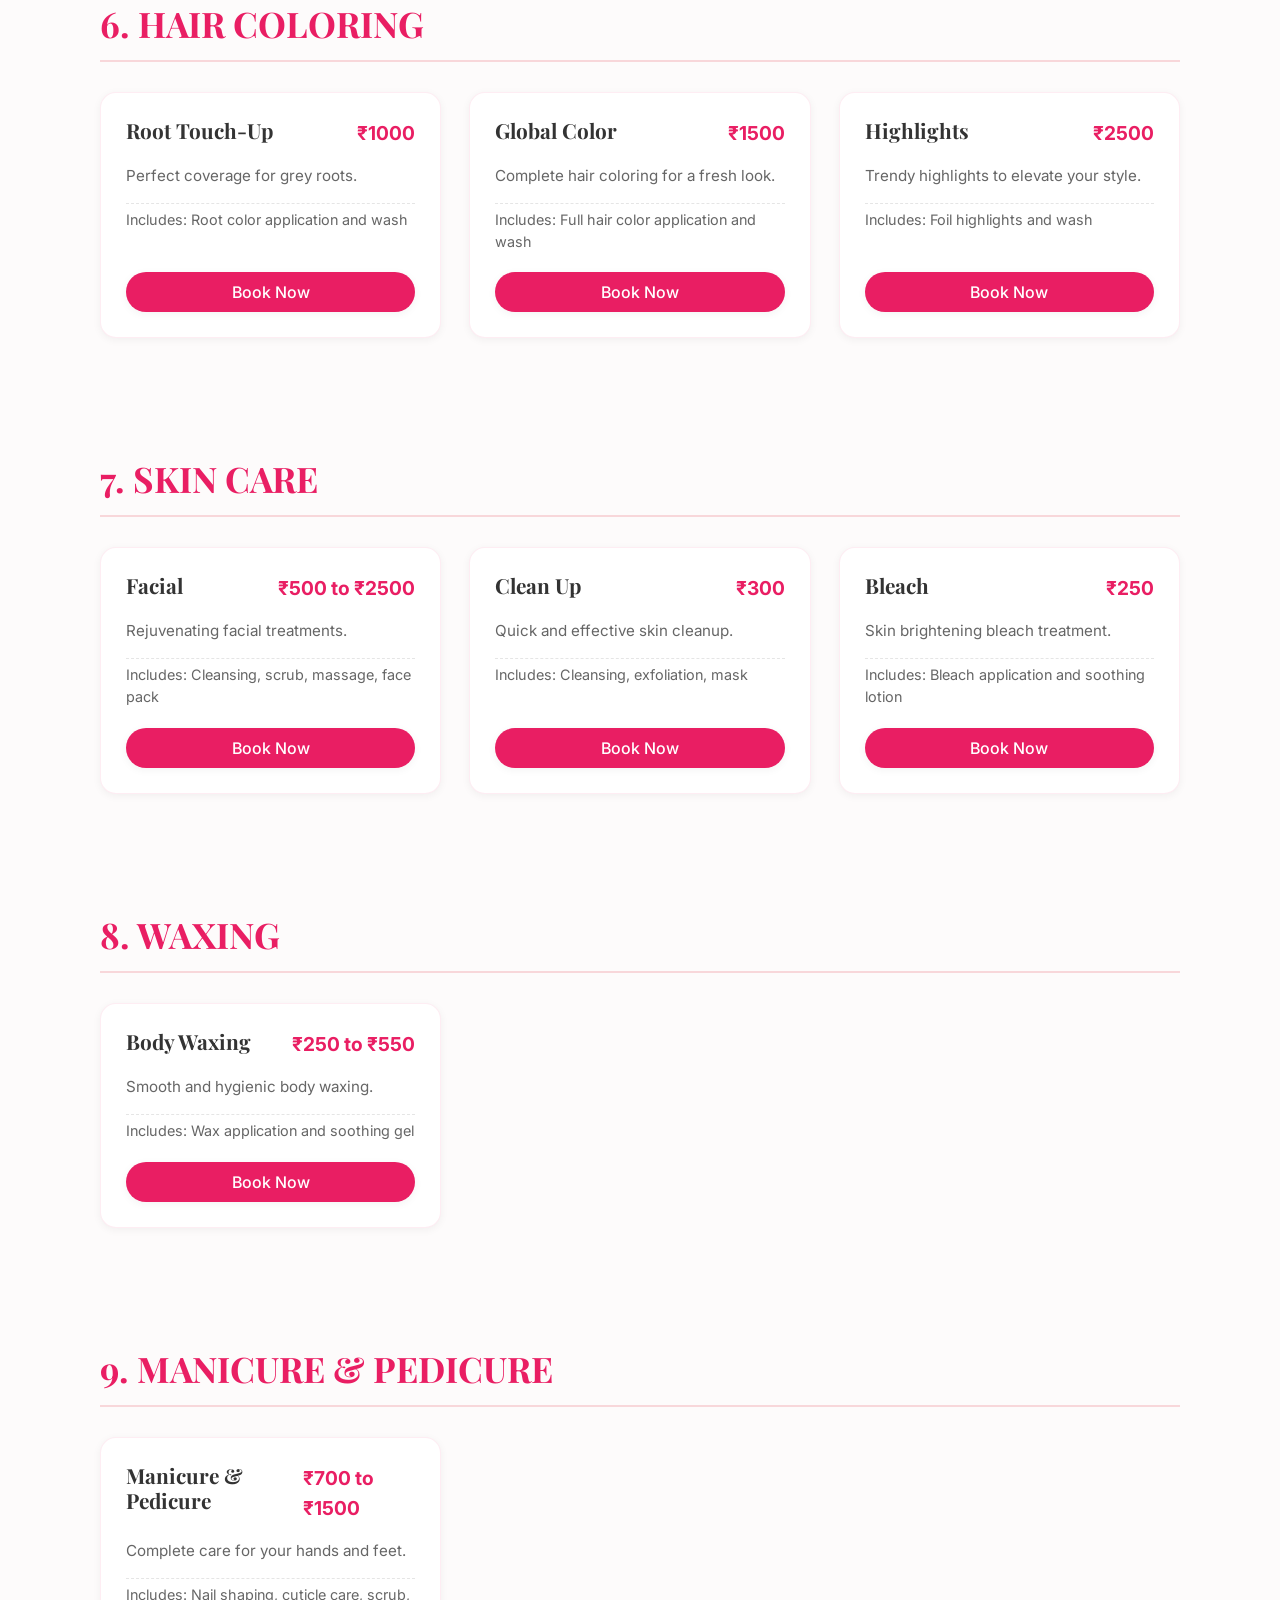
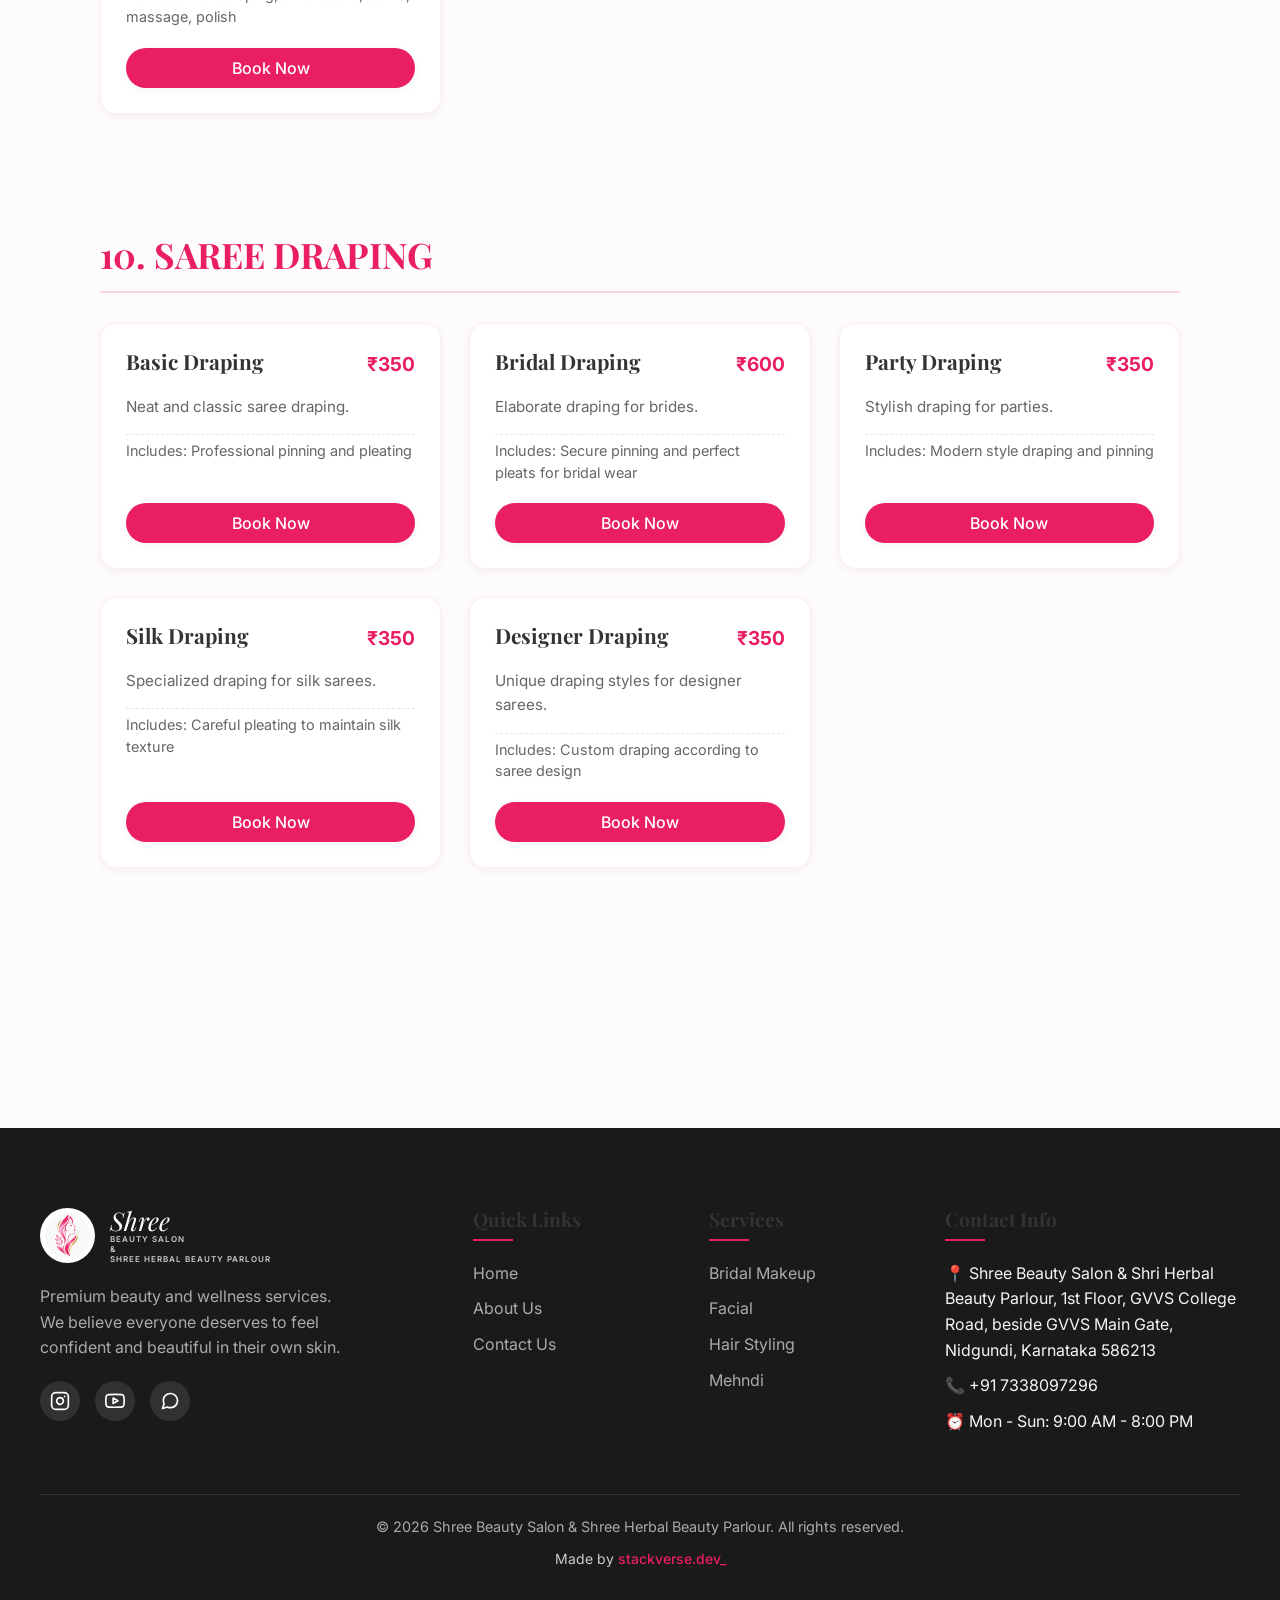
<file: services.html>
<!DOCTYPE html>
<html lang="en">

<head>
  <meta charset="UTF-8">
  <meta name="viewport" content="width=device-width, initial-scale=1.0">

  <title>Shree Herbal Beauty Parlour Nidagundi | Bridal Makeup & Beauty Services</title>

  <meta name="description" content="Shree Herbal Beauty Parlour in Nidagundi provides bridal makeup, hair styling, facial, mehendi and complete beauty services with professional care. Book your appointment today.">

  <meta name="author" content="Shree Herbal Beauty Parlour">
  <meta name="google-site-verification" content="YtOvyz7IpKEExlIwoSs2Ur8qzcN5UDp54UbjTbJKsbI" />

  <!-- Favicon (Use only one logo image) -->
  <link rel="icon" href="/logo.png">
  <link rel="apple-touch-icon" href="/logo.png">

  <!-- Open Graph -->
  <meta property="og:title" content="Shree Herbal Beauty Parlour Nidagundi">
  <meta property="og:description" content="Best beauty parlour in Nidagundi for bridal makeup, hair styling and skincare services.">
  <meta property="og:image" content="https://shreebeautysalon.in/logo.png">
  <meta property="og:url" content="https://shreebeautysalon.in">
  <meta property="og:type" content="website">

  <!-- Structured Data -->
  <script type="application/ld+json">
  {
    "@context": "https://schema.org",
    "@type": "BeautySalon",
    "name": "Shree Herbal Beauty Parlour",
    "image": "https://shreebeautysalon.in/logo.png",
    "url": "https://shreebeautysalon.in",
    "address": {
      "@type": "PostalAddress",
      "addressLocality": "Nidagundi",
      "addressRegion": "Karnataka",
      "addressCountry": "India"
    }
  }
  </script>
  <link rel="stylesheet" href="style.css">
</head>

<body>

  <!-- Header -->
  <header class="header">
    <div class="nav-container">
      <a href="index.html" class="custom-logo">
        <img src="assets/logo.png" alt="Shree Herbal Beauty Parlour Nidagundi logo" class="logo-icon">
        <div class="logo-text">
          <span class="logo-shree">Shree</span>
          <span class="logo-sub">BEAUTY SALON<br>&amp;<br>SHREE HERBAL BEAUTY PARLOUR</span>
        </div>
      </a>

      <nav class="nav-menu">
        <a href="index.html" class="nav-link">Home</a>
        <a href="about.html" class="nav-link">About</a>
        <a href="services.html" class="nav-link active">Services</a>
        <a href="contact.html" class="nav-link">Contact</a>
      </nav>

      <div class="nav-actions">
        <a href="contact.html" class="btn btn-primary">Book Appointment</a>
      </div>

      <div class="mobile-toggle">☰</div>
    </div>
  </header>

  <!-- Services Container Section -->
  <section class="section" style="margin-top: 80px;" id="services-main-section">
    <div class="section-header">
      <h1 class="section-title">Our Services & Pricing</h1>
      <p class="section-subtitle">Pamper yourself with our wide range of premium beauty services</p>
    </div>

    <div id="services-categories-container" style="max-width: 1200px; margin: 0 auto; padding: 0 20px;">
      <section id="bridal-makeup" class="service-category"
        style="margin-bottom: 80px; scroll-margin-top: 100px; transition: background-color 0.5s ease; border-radius: var(--border-radius-md); padding: 20px;">
        <h2 class="category-heading"
          style="font-size: 2.2rem; color: var(--color-primary-dark); font-family: var(--font-heading); margin: 0 0 30px 0; border-bottom: 2px solid var(--color-primary-light); padding-bottom: 15px; text-align: left;">
          1. MAKEUP SERVICES</h2>
        <div class="services-grid">
          <div class="service-card"
            style="box-shadow: var(--shadow-sm); border: 1px solid rgba(233, 30, 99, 0.08); display: flex; flex-direction: column;">
            <div class="service-content"
              style="flex: 1; display: flex; flex-direction: column; justify-content: space-between; padding: 25px;">
              <div>
                <div
                  style="display: flex; justify-content: space-between; align-items: flex-start; margin-bottom: 15px;">
                  <h3 class="service-type-title">Party Makeup</h3>
                  <span class="service-type-price">₹3000</span>
                </div>
                <p class="service-desc" style="margin-bottom: 15px;">Glamorous makeup look tailored for parties and
                  events.</p>
                <p class="service-type-includes">Includes: Makeup base, eye makeup, basic hairstyling</p>
              </div>
              <div class="service-type-action" style="margin-top: 20px;">
                <button class="btn btn-primary" style="width: 100%; padding: 10px;"
                  onclick="window.openBookingModal('1. MAKEUP SERVICES', 'Party Makeup', 'At Parlour, On-site')">Book
                  Now</button>
              </div>
            </div>
          </div>
          <div class="service-card"
            style="box-shadow: var(--shadow-sm); border: 1px solid rgba(233, 30, 99, 0.08); display: flex; flex-direction: column;">
            <div class="service-content"
              style="flex: 1; display: flex; flex-direction: column; justify-content: space-between; padding: 25px;">
              <div>
                <div
                  style="display: flex; justify-content: space-between; align-items: flex-start; margin-bottom: 15px;">
                  <h3 class="service-type-title">Simple Makeup</h3>
                  <span class="service-type-price">₹1500</span>
                </div>
                <p class="service-desc" style="margin-bottom: 15px;">Elegant and subtle makeup for regular occasions.
                </p>
                <p class="service-type-includes">Includes: Light base, subtle eye makeup</p>
              </div>
              <div class="service-type-action" style="margin-top: 20px;">
                <button class="btn btn-primary" style="width: 100%; padding: 10px;"
                  onclick="window.openBookingModal('1. MAKEUP SERVICES', 'Simple Makeup', 'At Parlour, On-site')">Book
                  Now</button>
              </div>
            </div>
          </div>
          <div class="service-card"
            style="box-shadow: var(--shadow-sm); border: 1px solid rgba(233, 30, 99, 0.08); display: flex; flex-direction: column;">
            <div class="service-content"
              style="flex: 1; display: flex; flex-direction: column; justify-content: space-between; padding: 25px;">
              <div>
                <div
                  style="display: flex; justify-content: space-between; align-items: flex-start; margin-bottom: 15px;">
                  <h3 class="service-type-title">Bridal Makeup</h3>
                  <span class="service-type-price">₹5000</span>
                </div>
                <p class="service-desc" style="margin-bottom: 15px;">Look stunning on your special day with our premium
                  bridal makeup.</p>
                <p class="service-type-includes">Includes: HD/Airbrush makeup, advanced hairstyling, draping</p>
              </div>
              <div class="service-type-action" style="margin-top: 20px;">
                <button class="btn btn-primary" style="width: 100%; padding: 10px;"
                  onclick="window.openBookingModal('1. MAKEUP SERVICES', 'Bridal Makeup', 'At Parlour, On-site')">Book
                  Now</button>
              </div>
            </div>
          </div>
        </div>
      </section>
      <section id="mehendi-bridal" class="service-category"
        style="margin-bottom: 80px; scroll-margin-top: 100px; transition: background-color 0.5s ease; border-radius: var(--border-radius-md); padding: 20px;">
        <h2 class="category-heading"
          style="font-size: 2.2rem; color: var(--color-primary-dark); font-family: var(--font-heading); margin: 0 0 30px 0; border-bottom: 2px solid var(--color-primary-light); padding-bottom: 15px; text-align: left;">
          2. MEHENDI & BRIDAL DESIGN</h2>
        <div class="services-grid">
          <div class="service-card"
            style="box-shadow: var(--shadow-sm); border: 1px solid rgba(233, 30, 99, 0.08); display: flex; flex-direction: column;">
            <div class="service-content"
              style="flex: 1; display: flex; flex-direction: column; justify-content: space-between; padding: 25px;">
              <div>
                <div
                  style="display: flex; justify-content: space-between; align-items: flex-start; margin-bottom: 15px;">
                  <h3 class="service-type-title">Mehendi Design</h3>
                  <span class="service-type-price">₹2000</span>
                </div>
                <p class="service-desc" style="margin-bottom: 15px;">Beautiful and intricate henna designs.</p>
                <p class="service-type-includes">Includes: Both hands intricate design</p>
              </div>
              <div class="service-type-action" style="margin-top: 20px;">
                <button class="btn btn-primary" style="width: 100%; padding: 10px;"
                  onclick="window.openBookingModal('2. MEHENDI & BRIDAL DESIGN', 'Mehendi Design', 'At Parlour, On-site')">Book
                  Now</button>
              </div>
            </div>
          </div>
          <div class="service-card"
            style="box-shadow: var(--shadow-sm); border: 1px solid rgba(233, 30, 99, 0.08); display: flex; flex-direction: column;">
            <div class="service-content"
              style="flex: 1; display: flex; flex-direction: column; justify-content: space-between; padding: 25px;">
              <div>
                <div
                  style="display: flex; justify-content: space-between; align-items: flex-start; margin-bottom: 15px;">
                  <h3 class="service-type-title">Bridal Mehendi</h3>
                  <span class="service-type-price">₹4000 to ₹5000</span>
                </div>
                <p class="service-desc" style="margin-bottom: 15px;">Elaborate bridal henna for full hands and feet.</p>
                <p class="service-type-includes">Includes: Full hands and feet intricate traditional designs</p>
              </div>
              <div class="service-type-action" style="margin-top: 20px;">
                <button class="btn btn-primary" style="width: 100%; padding: 10px;"
                  onclick="window.openBookingModal('2. MEHENDI & BRIDAL DESIGN', 'Bridal Mehendi', 'At Parlour, On-site')">Book
                  Now</button>
              </div>
            </div>
          </div>
        </div>
      </section>
      <section id="threading" class="service-category"
        style="margin-bottom: 80px; scroll-margin-top: 100px; transition: background-color 0.5s ease; border-radius: var(--border-radius-md); padding: 20px;">
        <h2 class="category-heading"
          style="font-size: 2.2rem; color: var(--color-primary-dark); font-family: var(--font-heading); margin: 0 0 30px 0; border-bottom: 2px solid var(--color-primary-light); padding-bottom: 15px; text-align: left;">
          3. THREADING SERVICES</h2>
        <div class="services-grid">
          <div class="service-card"
            style="box-shadow: var(--shadow-sm); border: 1px solid rgba(233, 30, 99, 0.08); display: flex; flex-direction: column;">
            <div class="service-content"
              style="flex: 1; display: flex; flex-direction: column; justify-content: space-between; padding: 25px;">
              <div>
                <div
                  style="display: flex; justify-content: space-between; align-items: flex-start; margin-bottom: 15px;">
                  <h3 class="service-type-title">Eyebrows</h3>
                  <span class="service-type-price">₹50</span>
                </div>
                <p class="service-desc" style="margin-bottom: 15px;">Precise eyebrow shaping.</p>
                <p class="service-type-includes">Includes: Eyebrow threading and soothing gel</p>
              </div>
              <div class="service-type-action" style="margin-top: 20px;">
                <button class="btn btn-primary" style="width: 100%; padding: 10px;"
                  onclick="window.openBookingModal('3. THREADING SERVICES', 'Eyebrows', 'At Parlour')">Book Now</button>
              </div>
            </div>
          </div>
          <div class="service-card"
            style="box-shadow: var(--shadow-sm); border: 1px solid rgba(233, 30, 99, 0.08); display: flex; flex-direction: column;">
            <div class="service-content"
              style="flex: 1; display: flex; flex-direction: column; justify-content: space-between; padding: 25px;">
              <div>
                <div
                  style="display: flex; justify-content: space-between; align-items: flex-start; margin-bottom: 15px;">
                  <h3 class="service-type-title">Full Face Threading</h3>
                  <span class="service-type-price">₹100</span>
                </div>
                <p class="service-desc" style="margin-bottom: 15px;">Complete facial hair removal.</p>
                <p class="service-type-includes">Includes: Full face threading and massage</p>
              </div>
              <div class="service-type-action" style="margin-top: 20px;">
                <button class="btn btn-primary" style="width: 100%; padding: 10px;"
                  onclick="window.openBookingModal('3. THREADING SERVICES', 'Full Face Threading', 'At Parlour')">Book
                  Now</button>
              </div>
            </div>
          </div>
        </div>
      </section>
      <section id="hair-cuts" class="service-category"
        style="margin-bottom: 80px; scroll-margin-top: 100px; transition: background-color 0.5s ease; border-radius: var(--border-radius-md); padding: 20px;">
        <h2 class="category-heading"
          style="font-size: 2.2rem; color: var(--color-primary-dark); font-family: var(--font-heading); margin: 0 0 30px 0; border-bottom: 2px solid var(--color-primary-light); padding-bottom: 15px; text-align: left;">
          4. HAIR CUTS</h2>
        <div class="services-grid">
          <div class="service-card"
            style="box-shadow: var(--shadow-sm); border: 1px solid rgba(233, 30, 99, 0.08); display: flex; flex-direction: column;">
            <div class="service-content"
              style="flex: 1; display: flex; flex-direction: column; justify-content: space-between; padding: 25px;">
              <div>
                <div
                  style="display: flex; justify-content: space-between; align-items: flex-start; margin-bottom: 15px;">
                  <h3 class="service-type-title">Hair Cutting</h3>
                  <span class="service-type-price">₹100</span>
                </div>
                <p class="service-desc" style="margin-bottom: 15px;">Basic haircut to trim and shape your hair.</p>
                <p class="service-type-includes">Includes: Customized haircut</p>
              </div>
              <div class="service-type-action" style="margin-top: 20px;">
                <button class="btn btn-primary" style="width: 100%; padding: 10px;"
                  onclick="window.openBookingModal('4. HAIR CUTS', 'Hair Cutting', 'At Parlour')">Book Now</button>
              </div>
            </div>
          </div>
          <div class="service-card"
            style="box-shadow: var(--shadow-sm); border: 1px solid rgba(233, 30, 99, 0.08); display: flex; flex-direction: column;">
            <div class="service-content"
              style="flex: 1; display: flex; flex-direction: column; justify-content: space-between; padding: 25px;">
              <div>
                <div
                  style="display: flex; justify-content: space-between; align-items: flex-start; margin-bottom: 15px;">
                  <h3 class="service-type-title">Baby Cut</h3>
                  <span class="service-type-price">₹100</span>
                </div>
                <p class="service-desc" style="margin-bottom: 15px;">Gentle and stylish haircut for kids.</p>
                <p class="service-type-includes">Includes: Kids haircut</p>
              </div>
              <div class="service-type-action" style="margin-top: 20px;">
                <button class="btn btn-primary" style="width: 100%; padding: 10px;"
                  onclick="window.openBookingModal('4. HAIR CUTS', 'Baby Cut', 'At Parlour')">Book Now</button>
              </div>
            </div>
          </div>
          <div class="service-card"
            style="box-shadow: var(--shadow-sm); border: 1px solid rgba(233, 30, 99, 0.08); display: flex; flex-direction: column;">
            <div class="service-content"
              style="flex: 1; display: flex; flex-direction: column; justify-content: space-between; padding: 25px;">
              <div>
                <div
                  style="display: flex; justify-content: space-between; align-items: flex-start; margin-bottom: 15px;">
                  <h3 class="service-type-title">Step Cut</h3>
                  <span class="service-type-price">₹550</span>
                </div>
                <p class="service-desc" style="margin-bottom: 15px;">Classic step cut for volume and bounce.</p>
                <p class="service-type-includes">Includes: Step haircut and styling</p>
              </div>
              <div class="service-type-action" style="margin-top: 20px;">
                <button class="btn btn-primary" style="width: 100%; padding: 10px;"
                  onclick="window.openBookingModal('4. HAIR CUTS', 'Step Cut', 'At Parlour')">Book Now</button>
              </div>
            </div>
          </div>
          <div class="service-card"
            style="box-shadow: var(--shadow-sm); border: 1px solid rgba(233, 30, 99, 0.08); display: flex; flex-direction: column;">
            <div class="service-content"
              style="flex: 1; display: flex; flex-direction: column; justify-content: space-between; padding: 25px;">
              <div>
                <div
                  style="display: flex; justify-content: space-between; align-items: flex-start; margin-bottom: 15px;">
                  <h3 class="service-type-title">U-Cut</h3>
                  <span class="service-type-price">₹200</span>
                </div>
                <p class="service-desc" style="margin-bottom: 15px;">Elegant U-shaped haircut.</p>
                <p class="service-type-includes">Includes: U-shaped haircut</p>
              </div>
              <div class="service-type-action" style="margin-top: 20px;">
                <button class="btn btn-primary" style="width: 100%; padding: 10px;"
                  onclick="window.openBookingModal('4. HAIR CUTS', 'U-Cut', 'At Parlour')">Book Now</button>
              </div>
            </div>
          </div>
          <div class="service-card"
            style="box-shadow: var(--shadow-sm); border: 1px solid rgba(233, 30, 99, 0.08); display: flex; flex-direction: column;">
            <div class="service-content"
              style="flex: 1; display: flex; flex-direction: column; justify-content: space-between; padding: 25px;">
              <div>
                <div
                  style="display: flex; justify-content: space-between; align-items: flex-start; margin-bottom: 15px;">
                  <h3 class="service-type-title">V-Cut</h3>
                  <span class="service-type-price">₹200</span>
                </div>
                <p class="service-desc" style="margin-bottom: 15px;">Stylish V-shaped haircut.</p>
                <p class="service-type-includes">Includes: V-shaped haircut</p>
              </div>
              <div class="service-type-action" style="margin-top: 20px;">
                <button class="btn btn-primary" style="width: 100%; padding: 10px;"
                  onclick="window.openBookingModal('4. HAIR CUTS', 'V-Cut', 'At Parlour')">Book Now</button>
              </div>
            </div>
          </div>
          <div class="service-card"
            style="box-shadow: var(--shadow-sm); border: 1px solid rgba(233, 30, 99, 0.08); display: flex; flex-direction: column;">
            <div class="service-content"
              style="flex: 1; display: flex; flex-direction: column; justify-content: space-between; padding: 25px;">
              <div>
                <div
                  style="display: flex; justify-content: space-between; align-items: flex-start; margin-bottom: 15px;">
                  <h3 class="service-type-title">Layer Cut</h3>
                  <span class="service-type-price">₹400</span>
                </div>
                <p class="service-desc" style="margin-bottom: 15px;">Trendy layers for a modern look.</p>
                <p class="service-type-includes">Includes: Layered haircut</p>
              </div>
              <div class="service-type-action" style="margin-top: 20px;">
                <button class="btn btn-primary" style="width: 100%; padding: 10px;"
                  onclick="window.openBookingModal('4. HAIR CUTS', 'Layer Cut', 'At Parlour')">Book Now</button>
              </div>
            </div>
          </div>
          <div class="service-card"
            style="box-shadow: var(--shadow-sm); border: 1px solid rgba(233, 30, 99, 0.08); display: flex; flex-direction: column;">
            <div class="service-content"
              style="flex: 1; display: flex; flex-direction: column; justify-content: space-between; padding: 25px;">
              <div>
                <div
                  style="display: flex; justify-content: space-between; align-items: flex-start; margin-bottom: 15px;">
                  <h3 class="service-type-title">Butterfly Cut</h3>
                  <span class="service-type-price">₹650</span>
                </div>
                <p class="service-desc" style="margin-bottom: 15px;">Voluminous butterfly layers.</p>
                <p class="service-type-includes">Includes: Butterfly haircut and blowdry</p>
              </div>
              <div class="service-type-action" style="margin-top: 20px;">
                <button class="btn btn-primary" style="width: 100%; padding: 10px;"
                  onclick="window.openBookingModal('4. HAIR CUTS', 'Butterfly Cut', 'At Parlour')">Book Now</button>
              </div>
            </div>
          </div>
        </div>
      </section>
      <section id="hair-treatments" class="service-category"
        style="margin-bottom: 80px; scroll-margin-top: 100px; transition: background-color 0.5s ease; border-radius: var(--border-radius-md); padding: 20px;">
        <h2 class="category-heading"
          style="font-size: 2.2rem; color: var(--color-primary-dark); font-family: var(--font-heading); margin: 0 0 30px 0; border-bottom: 2px solid var(--color-primary-light); padding-bottom: 15px; text-align: left;">
          5. HAIR TREATMENTS</h2>
        <div class="services-grid">
          <div class="service-card"
            style="box-shadow: var(--shadow-sm); border: 1px solid rgba(233, 30, 99, 0.08); display: flex; flex-direction: column;">
            <div class="service-content"
              style="flex: 1; display: flex; flex-direction: column; justify-content: space-between; padding: 25px;">
              <div>
                <div
                  style="display: flex; justify-content: space-between; align-items: flex-start; margin-bottom: 15px;">
                  <h3 class="service-type-title">Hair Spa</h3>
                  <span class="service-type-price">₹1500 to ₹2500</span>
                </div>
                <p class="service-desc" style="margin-bottom: 15px;">Deep conditioning and relaxing hair spa.</p>
                <p class="service-type-includes">Includes: Cream application, massage, steam</p>
              </div>
              <div class="service-type-action" style="margin-top: 20px;">
                <button class="btn btn-primary" style="width: 100%; padding: 10px;"
                  onclick="window.openBookingModal('5. HAIR TREATMENTS', 'Hair Spa', 'At Parlour')">Book Now</button>
              </div>
            </div>
          </div>
          <div class="service-card"
            style="box-shadow: var(--shadow-sm); border: 1px solid rgba(233, 30, 99, 0.08); display: flex; flex-direction: column;">
            <div class="service-content"
              style="flex: 1; display: flex; flex-direction: column; justify-content: space-between; padding: 25px;">
              <div>
                <div
                  style="display: flex; justify-content: space-between; align-items: flex-start; margin-bottom: 15px;">
                  <h3 class="service-type-title">Smoothing / Straightening</h3>
                  <span class="service-type-price">₹6000+</span>
                </div>
                <p class="service-desc" style="margin-bottom: 15px;">Long-lasting hair smoothing treatment.</p>
                <p class="service-type-includes">Includes: Deep cleansing, chemical treatment, flat iron</p>
              </div>
              <div class="service-type-action" style="margin-top: 20px;">
                <button class="btn btn-primary" style="width: 100%; padding: 10px;"
                  onclick="window.openBookingModal('5. HAIR TREATMENTS', 'Smoothing / Straightening', 'At Parlour')">Book
                  Now</button>
              </div>
            </div>
          </div>
        </div>
      </section>
      <section id="hair-coloring" class="service-category"
        style="margin-bottom: 80px; scroll-margin-top: 100px; transition: background-color 0.5s ease; border-radius: var(--border-radius-md); padding: 20px;">
        <h2 class="category-heading"
          style="font-size: 2.2rem; color: var(--color-primary-dark); font-family: var(--font-heading); margin: 0 0 30px 0; border-bottom: 2px solid var(--color-primary-light); padding-bottom: 15px; text-align: left;">
          6. HAIR COLORING</h2>
        <div class="services-grid">
          <div class="service-card"
            style="box-shadow: var(--shadow-sm); border: 1px solid rgba(233, 30, 99, 0.08); display: flex; flex-direction: column;">
            <div class="service-content"
              style="flex: 1; display: flex; flex-direction: column; justify-content: space-between; padding: 25px;">
              <div>
                <div
                  style="display: flex; justify-content: space-between; align-items: flex-start; margin-bottom: 15px;">
                  <h3 class="service-type-title">Root Touch-Up</h3>
                  <span class="service-type-price">₹1000</span>
                </div>
                <p class="service-desc" style="margin-bottom: 15px;">Perfect coverage for grey roots.</p>
                <p class="service-type-includes">Includes: Root color application and wash</p>
              </div>
              <div class="service-type-action" style="margin-top: 20px;">
                <button class="btn btn-primary" style="width: 100%; padding: 10px;"
                  onclick="window.openBookingModal('6. HAIR COLORING', 'Root Touch-Up', 'At Parlour')">Book Now</button>
              </div>
            </div>
          </div>
          <div class="service-card"
            style="box-shadow: var(--shadow-sm); border: 1px solid rgba(233, 30, 99, 0.08); display: flex; flex-direction: column;">
            <div class="service-content"
              style="flex: 1; display: flex; flex-direction: column; justify-content: space-between; padding: 25px;">
              <div>
                <div
                  style="display: flex; justify-content: space-between; align-items: flex-start; margin-bottom: 15px;">
                  <h3 class="service-type-title">Global Color</h3>
                  <span class="service-type-price">₹1500</span>
                </div>
                <p class="service-desc" style="margin-bottom: 15px;">Complete hair coloring for a fresh look.</p>
                <p class="service-type-includes">Includes: Full hair color application and wash</p>
              </div>
              <div class="service-type-action" style="margin-top: 20px;">
                <button class="btn btn-primary" style="width: 100%; padding: 10px;"
                  onclick="window.openBookingModal('6. HAIR COLORING', 'Global Color', 'At Parlour')">Book Now</button>
              </div>
            </div>
          </div>
          <div class="service-card"
            style="box-shadow: var(--shadow-sm); border: 1px solid rgba(233, 30, 99, 0.08); display: flex; flex-direction: column;">
            <div class="service-content"
              style="flex: 1; display: flex; flex-direction: column; justify-content: space-between; padding: 25px;">
              <div>
                <div
                  style="display: flex; justify-content: space-between; align-items: flex-start; margin-bottom: 15px;">
                  <h3 class="service-type-title">Highlights</h3>
                  <span class="service-type-price">₹2500</span>
                </div>
                <p class="service-desc" style="margin-bottom: 15px;">Trendy highlights to elevate your style.</p>
                <p class="service-type-includes">Includes: Foil highlights and wash</p>
              </div>
              <div class="service-type-action" style="margin-top: 20px;">
                <button class="btn btn-primary" style="width: 100%; padding: 10px;"
                  onclick="window.openBookingModal('6. HAIR COLORING', 'Highlights', 'At Parlour')">Book Now</button>
              </div>
            </div>
          </div>
        </div>
      </section>
      <section id="skin-care" class="service-category"
        style="margin-bottom: 80px; scroll-margin-top: 100px; transition: background-color 0.5s ease; border-radius: var(--border-radius-md); padding: 20px;">
        <h2 class="category-heading"
          style="font-size: 2.2rem; color: var(--color-primary-dark); font-family: var(--font-heading); margin: 0 0 30px 0; border-bottom: 2px solid var(--color-primary-light); padding-bottom: 15px; text-align: left;">
          7. SKIN CARE</h2>
        <div class="services-grid">
          <div class="service-card"
            style="box-shadow: var(--shadow-sm); border: 1px solid rgba(233, 30, 99, 0.08); display: flex; flex-direction: column;">
            <div class="service-content"
              style="flex: 1; display: flex; flex-direction: column; justify-content: space-between; padding: 25px;">
              <div>
                <div
                  style="display: flex; justify-content: space-between; align-items: flex-start; margin-bottom: 15px;">
                  <h3 class="service-type-title">Facial</h3>
                  <span class="service-type-price">₹500 to ₹2500</span>
                </div>
                <p class="service-desc" style="margin-bottom: 15px;">Rejuvenating facial treatments.</p>
                <p class="service-type-includes">Includes: Cleansing, scrub, massage, face pack</p>
              </div>
              <div class="service-type-action" style="margin-top: 20px;">
                <button class="btn btn-primary" style="width: 100%; padding: 10px;"
                  onclick="window.openBookingModal('7. SKIN CARE', 'Facial', 'At Parlour')">Book Now</button>
              </div>
            </div>
          </div>
          <div class="service-card"
            style="box-shadow: var(--shadow-sm); border: 1px solid rgba(233, 30, 99, 0.08); display: flex; flex-direction: column;">
            <div class="service-content"
              style="flex: 1; display: flex; flex-direction: column; justify-content: space-between; padding: 25px;">
              <div>
                <div
                  style="display: flex; justify-content: space-between; align-items: flex-start; margin-bottom: 15px;">
                  <h3 class="service-type-title">Clean Up</h3>
                  <span class="service-type-price">₹300</span>
                </div>
                <p class="service-desc" style="margin-bottom: 15px;">Quick and effective skin cleanup.</p>
                <p class="service-type-includes">Includes: Cleansing, exfoliation, mask</p>
              </div>
              <div class="service-type-action" style="margin-top: 20px;">
                <button class="btn btn-primary" style="width: 100%; padding: 10px;"
                  onclick="window.openBookingModal('7. SKIN CARE', 'Clean Up', 'At Parlour')">Book Now</button>
              </div>
            </div>
          </div>
          <div class="service-card"
            style="box-shadow: var(--shadow-sm); border: 1px solid rgba(233, 30, 99, 0.08); display: flex; flex-direction: column;">
            <div class="service-content"
              style="flex: 1; display: flex; flex-direction: column; justify-content: space-between; padding: 25px;">
              <div>
                <div
                  style="display: flex; justify-content: space-between; align-items: flex-start; margin-bottom: 15px;">
                  <h3 class="service-type-title">Bleach</h3>
                  <span class="service-type-price">₹250</span>
                </div>
                <p class="service-desc" style="margin-bottom: 15px;">Skin brightening bleach treatment.</p>
                <p class="service-type-includes">Includes: Bleach application and soothing lotion</p>
              </div>
              <div class="service-type-action" style="margin-top: 20px;">
                <button class="btn btn-primary" style="width: 100%; padding: 10px;"
                  onclick="window.openBookingModal('7. SKIN CARE', 'Bleach', 'At Parlour')">Book Now</button>
              </div>
            </div>
          </div>
        </div>
      </section>
      <section id="waxing" class="service-category"
        style="margin-bottom: 80px; scroll-margin-top: 100px; transition: background-color 0.5s ease; border-radius: var(--border-radius-md); padding: 20px;">
        <h2 class="category-heading"
          style="font-size: 2.2rem; color: var(--color-primary-dark); font-family: var(--font-heading); margin: 0 0 30px 0; border-bottom: 2px solid var(--color-primary-light); padding-bottom: 15px; text-align: left;">
          8. WAXING</h2>
        <div class="services-grid">
          <div class="service-card"
            style="box-shadow: var(--shadow-sm); border: 1px solid rgba(233, 30, 99, 0.08); display: flex; flex-direction: column;">
            <div class="service-content"
              style="flex: 1; display: flex; flex-direction: column; justify-content: space-between; padding: 25px;">
              <div>
                <div
                  style="display: flex; justify-content: space-between; align-items: flex-start; margin-bottom: 15px;">
                  <h3 class="service-type-title">Body Waxing</h3>
                  <span class="service-type-price">₹250 to ₹550</span>
                </div>
                <p class="service-desc" style="margin-bottom: 15px;">Smooth and hygienic body waxing.</p>
                <p class="service-type-includes">Includes: Wax application and soothing gel</p>
              </div>
              <div class="service-type-action" style="margin-top: 20px;">
                <button class="btn btn-primary" style="width: 100%; padding: 10px;"
                  onclick="window.openBookingModal('8. WAXING', 'Body Waxing', 'At Parlour')">Book Now</button>
              </div>
            </div>
          </div>
        </div>
      </section>
      <section id="manicure" class="service-category"
        style="margin-bottom: 80px; scroll-margin-top: 100px; transition: background-color 0.5s ease; border-radius: var(--border-radius-md); padding: 20px;">
        <h2 class="category-heading"
          style="font-size: 2.2rem; color: var(--color-primary-dark); font-family: var(--font-heading); margin: 0 0 30px 0; border-bottom: 2px solid var(--color-primary-light); padding-bottom: 15px; text-align: left;">
          9. MANICURE & PEDICURE</h2>
        <div class="services-grid">
          <div class="service-card"
            style="box-shadow: var(--shadow-sm); border: 1px solid rgba(233, 30, 99, 0.08); display: flex; flex-direction: column;">
            <div class="service-content"
              style="flex: 1; display: flex; flex-direction: column; justify-content: space-between; padding: 25px;">
              <div>
                <div
                  style="display: flex; justify-content: space-between; align-items: flex-start; margin-bottom: 15px;">
                  <h3 class="service-type-title">Manicure & Pedicure</h3>
                  <span class="service-type-price">₹700 to ₹1500</span>
                </div>
                <p class="service-desc" style="margin-bottom: 15px;">Complete care for your hands and feet.</p>
                <p class="service-type-includes">Includes: Nail shaping, cuticle care, scrub, massage, polish</p>
              </div>
              <div class="service-type-action" style="margin-top: 20px;">
                <button class="btn btn-primary" style="width: 100%; padding: 10px;"
                  onclick="window.openBookingModal('9. MANICURE & PEDICURE', 'Manicure & Pedicure', 'At Parlour')">Book
                  Now</button>
              </div>
            </div>
          </div>
        </div>
      </section>
      <section id="saree-draping" class="service-category"
        style="margin-bottom: 80px; scroll-margin-top: 100px; transition: background-color 0.5s ease; border-radius: var(--border-radius-md); padding: 20px;">
        <h2 class="category-heading"
          style="font-size: 2.2rem; color: var(--color-primary-dark); font-family: var(--font-heading); margin: 0 0 30px 0; border-bottom: 2px solid var(--color-primary-light); padding-bottom: 15px; text-align: left;">
          10. SAREE DRAPING</h2>
        <div class="services-grid">
          <div class="service-card"
            style="box-shadow: var(--shadow-sm); border: 1px solid rgba(233, 30, 99, 0.08); display: flex; flex-direction: column;">
            <div class="service-content"
              style="flex: 1; display: flex; flex-direction: column; justify-content: space-between; padding: 25px;">
              <div>
                <div
                  style="display: flex; justify-content: space-between; align-items: flex-start; margin-bottom: 15px;">
                  <h3 class="service-type-title">Basic Draping</h3>
                  <span class="service-type-price">₹350</span>
                </div>
                <p class="service-desc" style="margin-bottom: 15px;">Neat and classic saree draping.</p>
                <p class="service-type-includes">Includes: Professional pinning and pleating</p>
              </div>
              <div class="service-type-action" style="margin-top: 20px;">
                <button class="btn btn-primary" style="width: 100%; padding: 10px;"
                  onclick="window.openBookingModal('10. SAREE DRAPING', 'Basic Draping', 'At Parlour, On-site')">Book
                  Now</button>
              </div>
            </div>
          </div>
          <div class="service-card"
            style="box-shadow: var(--shadow-sm); border: 1px solid rgba(233, 30, 99, 0.08); display: flex; flex-direction: column;">
            <div class="service-content"
              style="flex: 1; display: flex; flex-direction: column; justify-content: space-between; padding: 25px;">
              <div>
                <div
                  style="display: flex; justify-content: space-between; align-items: flex-start; margin-bottom: 15px;">
                  <h3 class="service-type-title">Bridal Draping</h3>
                  <span class="service-type-price">₹600</span>
                </div>
                <p class="service-desc" style="margin-bottom: 15px;">Elaborate draping for brides.</p>
                <p class="service-type-includes">Includes: Secure pinning and perfect pleats for bridal wear</p>
              </div>
              <div class="service-type-action" style="margin-top: 20px;">
                <button class="btn btn-primary" style="width: 100%; padding: 10px;"
                  onclick="window.openBookingModal('10. SAREE DRAPING', 'Bridal Draping', 'At Parlour, On-site')">Book
                  Now</button>
              </div>
            </div>
          </div>
          <div class="service-card"
            style="box-shadow: var(--shadow-sm); border: 1px solid rgba(233, 30, 99, 0.08); display: flex; flex-direction: column;">
            <div class="service-content"
              style="flex: 1; display: flex; flex-direction: column; justify-content: space-between; padding: 25px;">
              <div>
                <div
                  style="display: flex; justify-content: space-between; align-items: flex-start; margin-bottom: 15px;">
                  <h3 class="service-type-title">Party Draping</h3>
                  <span class="service-type-price">₹350</span>
                </div>
                <p class="service-desc" style="margin-bottom: 15px;">Stylish draping for parties.</p>
                <p class="service-type-includes">Includes: Modern style draping and pinning</p>
              </div>
              <div class="service-type-action" style="margin-top: 20px;">
                <button class="btn btn-primary" style="width: 100%; padding: 10px;"
                  onclick="window.openBookingModal('10. SAREE DRAPING', 'Party Draping', 'At Parlour, On-site')">Book
                  Now</button>
              </div>
            </div>
          </div>
          <div class="service-card"
            style="box-shadow: var(--shadow-sm); border: 1px solid rgba(233, 30, 99, 0.08); display: flex; flex-direction: column;">
            <div class="service-content"
              style="flex: 1; display: flex; flex-direction: column; justify-content: space-between; padding: 25px;">
              <div>
                <div
                  style="display: flex; justify-content: space-between; align-items: flex-start; margin-bottom: 15px;">
                  <h3 class="service-type-title">Silk Draping</h3>
                  <span class="service-type-price">₹350</span>
                </div>
                <p class="service-desc" style="margin-bottom: 15px;">Specialized draping for silk sarees.</p>
                <p class="service-type-includes">Includes: Careful pleating to maintain silk texture</p>
              </div>
              <div class="service-type-action" style="margin-top: 20px;">
                <button class="btn btn-primary" style="width: 100%; padding: 10px;"
                  onclick="window.openBookingModal('10. SAREE DRAPING', 'Silk Draping', 'At Parlour, On-site')">Book
                  Now</button>
              </div>
            </div>
          </div>
          <div class="service-card"
            style="box-shadow: var(--shadow-sm); border: 1px solid rgba(233, 30, 99, 0.08); display: flex; flex-direction: column;">
            <div class="service-content"
              style="flex: 1; display: flex; flex-direction: column; justify-content: space-between; padding: 25px;">
              <div>
                <div
                  style="display: flex; justify-content: space-between; align-items: flex-start; margin-bottom: 15px;">
                  <h3 class="service-type-title">Designer Draping</h3>
                  <span class="service-type-price">₹350</span>
                </div>
                <p class="service-desc" style="margin-bottom: 15px;">Unique draping styles for designer sarees.</p>
                <p class="service-type-includes">Includes: Custom draping according to saree design</p>
              </div>
              <div class="service-type-action" style="margin-top: 20px;">
                <button class="btn btn-primary" style="width: 100%; padding: 10px;"
                  onclick="window.openBookingModal('10. SAREE DRAPING', 'Designer Draping', 'At Parlour, On-site')">Book
                  Now</button>
              </div>
            </div>
          </div>
        </div>
      </section>

    </div>
  </section>

  <!-- Booking Form Modal -->
  <div id="booking-modal" class="modal-overlay"
    style="display: none; position: fixed; top: 0; left: 0; width: 100%; height: 100%; background: rgba(0,0,0,0.6); z-index: 2000; align-items: center; justify-content: center; backdrop-filter: blur(4px);">
    <div class="modal-content"
      style="background: var(--color-bg-white); padding: 40px; border-radius: var(--border-radius-lg); width: 90%; max-width: 550px; position: relative; max-height: 90vh; overflow-y: auto; box-shadow: 0 20px 40px rgba(0,0,0,0.2);">
      <span onclick="closeBookingModal()"
        style="position: absolute; top: 15px; right: 20px; font-size: 1.8rem; cursor: pointer; color: var(--color-text-muted); transition: color 0.3s;"
        onmouseover="this.style.color='var(--color-primary-dark)'"
        onmouseout="this.style.color='var(--color-text-muted)'">&times;</span>
      <h3
        style="margin-bottom: 10px; font-size: 2rem; color: var(--color-primary-dark); font-family: var(--font-heading);">
        Book Appointment</h3>
      <p style="margin-bottom: 25px; color: var(--color-text-muted); font-size: 0.95rem;">Fill out the details below to
        confirm your booking via WhatsApp.</p>

      <form class="booking-form" id="modal-booking-form" style="background: transparent; box-shadow: none; padding: 0;">
        <div class="form-row" style="display: flex; gap: 20px; margin-bottom: 20px; flex-wrap: wrap;">
          <div class="form-group" style="flex: 1; min-width: 200px; margin-bottom: 0;">
            <label class="form-label" style="font-weight: 600; color: #444;">Full Name</label>
            <input type="text" id="m-name" class="form-control" required placeholder="Enter your name">
          </div>
          <div class="form-group" style="flex: 1; min-width: 200px; margin-bottom: 0;">
            <label class="form-label" style="font-weight: 600; color: #444;">Phone Number</label>
            <input type="tel" id="m-phone" class="form-control" required placeholder="+91 XXXXX XXXXX">
          </div>
        </div>

        <div class="form-row" style="display: flex; gap: 20px; margin-bottom: 20px; flex-wrap: wrap;">
          <div class="form-group" style="flex: 1; min-width: 200px; margin-bottom: 0;">
            <label class="form-label" style="font-weight: 600; color: #444;">Category</label>
            <input type="text" id="m-service" class="form-control" readonly
              style="background: #f4f4f4; color: var(--color-text-muted); font-weight: 500; cursor: not-allowed;">
          </div>
          <div class="form-group" style="flex: 1; min-width: 200px; margin-bottom: 0;">
            <label class="form-label" style="font-weight: 600; color: #444;">Service Type</label>
            <input type="text" id="m-type" class="form-control" readonly
              style="background: #fff0f5; color: var(--color-primary-dark); font-weight: 600; border-color: rgba(233, 30, 99, 0.2);">
          </div>
        </div>

        <div class="form-group" style="margin-bottom: 20px;">
          <label class="form-label" style="font-weight: 600; color: #444;">Service Location</label>
          <select id="m-location" class="form-control" required
            style="cursor: pointer; appearance: auto; background-color: #fff;">
            <!-- Populated dynamically by JS based on service -->
          </select>
        </div>

        <div class="form-group" id="m-address-group"
          style="margin-bottom: 20px; display: none; animation: fadeIn 0.3s ease;">
          <label class="form-label" style="font-weight: 600; color: #444;">Customer Address</label>
          <textarea id="m-address" class="form-control"
            placeholder="Please enter your complete address for the on-site service." rows="2"></textarea>
        </div>

        <div class="form-row" style="display: flex; gap: 20px; margin-bottom: 20px; flex-wrap: wrap;">
          <div class="form-group" style="flex: 1; min-width: 200px; margin-bottom: 0;">
            <label class="form-label" style="font-weight: 600; color: #444;">Preferred Date</label>
            <input type="date" id="m-date" class="form-control" required>
          </div>
          <div class="form-group" style="flex: 1; min-width: 200px; margin-bottom: 0;">
            <label class="form-label" style="font-weight: 600; color: #444;">Preferred Time</label>
            <select id="m-time" class="form-control" required>
              <option value="">Select Time</option>
              <option value="10:00 AM">10:00 AM</option>
              <option value="10:30 AM">10:30 AM</option>
              <option value="11:00 AM">11:00 AM</option>
              <option value="11:30 AM">11:30 AM</option>
              <option value="12:00 PM">12:00 PM</option>
              <option value="12:30 PM">12:30 PM</option>
              <option value="01:00 PM">01:00 PM</option>
              <option value="01:30 PM">01:30 PM</option>
              <option value="02:00 PM">02:00 PM</option>
              <option value="02:30 PM">02:30 PM</option>
              <option value="03:00 PM">03:00 PM</option>
              <option value="03:30 PM">03:30 PM</option>
              <option value="04:00 PM">04:00 PM</option>
              <option value="04:30 PM">04:30 PM</option>
              <option value="05:00 PM">05:00 PM</option>
              <option value="05:30 PM">05:30 PM</option>
              <option value="06:00 PM">06:00 PM</option>
              <option value="06:30 PM">06:30 PM</option>
              <option value="07:00 PM">07:00 PM</option>
              <option value="07:30 PM">07:30 PM</option>
            </select>
          </div>
        </div>

        <div class="form-group" style="margin-bottom: 20px;">
          <label class="form-label" style="font-weight: 600; color: #444;">Message (Optional)</label>
          <textarea id="m-msg" class="form-control" placeholder="Any special requests?" rows="2"></textarea>
        </div>

        <div id="m-payment-note"
          style="margin-bottom: 30px; font-size: 0.95rem; font-weight: 500; color: var(--color-primary-dark); background: rgba(233, 30, 99, 0.05); padding: 12px; border-radius: 8px;">
          <strong>🏪 At Parlour:</strong> Payment can be made directly at the parlour.
        </div>

        <button type="submit" class="btn btn-primary btn-block"
          style="width: 100%; padding: 14px; font-size: 1.1rem; border-radius: 50px;">
          Confirm Booking on WhatsApp
          <svg width="22" height="22" viewBox="0 0 24 24" fill="none" stroke="currentColor" stroke-width="2"
            stroke-linecap="round" stroke-linejoin="round" style="margin-left: 8px; vertical-align: middle;">
            <path
              d="M21 11.5a8.38 8.38 0 0 1-.9 3.8 8.5 8.5 0 0 1-7.6 4.7 8.38 8.38 0 0 1-3.8-.9L3 21l1.9-5.7a8.38 8.38 0 0 1-.9-3.8 8.5 8.5 0 0 1 4.7-7.6 8.38 8.38 0 0 1 3.8-.9h.5a8.48 8.48 0 0 1 8 8v.5z">
            </path>
          </svg>
        </button>
      </form>
    </div>
  </div>

  <!-- Footer -->
  <footer class="footer">
    <div class="footer-grid">
      <div class="footer-col">
        <a href="index.html" class="custom-logo footer-logo">
          <img src="assets/logo.png" alt="Shree Beauty Salon Logo" class="logo-icon">
          <div class="logo-text">
            <span class="logo-shree">Shree</span>
            <span class="logo-sub">BEAUTY SALON<br>&amp;<br>SHREE HERBAL BEAUTY PARLOUR</span>
          </div>
        </a>
        <p class="footer-desc">Premium beauty and wellness services. We believe everyone deserves to feel confident and
          beautiful in their own skin.</p>
        <div class="footer-social">
          <a href="https://www.instagram.com/shreebeautysalon.in/" target="_blank">
            <svg width="20" height="20" viewBox="0 0 24 24" fill="none" stroke="currentColor" stroke-width="2"
              stroke-linecap="round" stroke-linejoin="round">
              <rect x="2" y="2" width="20" height="20" rx="5" ry="5"></rect>
              <path d="M16 11.37A4 4 0 1 1 12.63 8 4 4 0 0 1 16 11.37z"></path>
              <line x1="17.5" y1="6.5" x2="17.51" y2="6.5"></line>
            </svg>
          </a>
          <a href="https://www.youtube.com/@Shreeherbelbeautysalon" target="_blank">
            <svg width="20" height="20" viewBox="0 0 24 24" fill="none" stroke="currentColor" stroke-width="2"
              stroke-linecap="round" stroke-linejoin="round">
              <path
                d="M22.54 6.42a2.78 2.78 0 0 0-1.94-2C18.88 4 12 4 12 4s-6.88 0-8.6.46a2.78 2.78 0 0 0-1.94 2A29 29 0 0 0 1 11.75a29 29 0 0 0 .46 5.33 2.78 2.78 0 0 0 1.94 2c1.72.46 8.6.46 8.6.46s6.88 0 8.6-.46a2.78 2.78 0 0 0 1.94-2 29 29 0 0 0 .46-5.33 29 29 0 0 0-.46-5.33z">
              </path>
              <polygon points="9.75 15.02 15.5 11.75 9.75 8.48 9.75 15.02"></polygon>
            </svg>
          </a>
          <a href="https://wa.me/917338097296" target="_blank">
            <svg width="20" height="20" viewBox="0 0 24 24" fill="none" stroke="currentColor" stroke-width="2"
              stroke-linecap="round" stroke-linejoin="round">
              <path
                d="M21 11.5a8.38 8.38 0 0 1-.9 3.8 8.5 8.5 0 0 1-7.6 4.7 8.38 8.38 0 0 1-3.8-.9L3 21l1.9-5.7a8.38 8.38 0 0 1-.9-3.8 8.5 8.5 0 0 1 4.7-7.6 8.38 8.38 0 0 1 3.8-.9h.5a8.48 8.48 0 0 1 8 8v.5z">
              </path>
            </svg>
          </a>
        </div>
      </div>
      <div class="footer-col">
        <h4>Quick Links</h4>
        <ul class="footer-links">
          <li><a href="index.html">Home</a></li>
          <li><a href="about.html">About Us</a></li>
          <li><a href="contact.html">Contact Us</a></li>
        </ul>
      </div>
      <div class="footer-col">
        <h4>Services</h4>
        <ul class="footer-links">
          <li><a href="service-detail.html?service=bridal-makeup">Bridal Makeup</a></li>
          <li><a href="service-detail.html?service=facial">Facial</a></li>
          <li><a href="service-detail.html?service=hair-styling">Hair Styling</a></li>
          <li><a href="service-detail.html?service=mehndi">Mehndi</a></li>
        </ul>
      </div>
      <div class="footer-col">
        <h4>Contact Info</h4>
        <ul class="footer-links">
          <li>📍 Shree Beauty Salon & Shri Herbal Beauty Parlour, 1st Floor, GVVS College Road, beside GVVS Main Gate,
            Nidgundi, Karnataka 586213</li>
          <li>📞 +91 7338097296</li>
          <li>⏰ Mon - Sun: 9:00 AM - 8:00 PM</li>
        </ul>
      </div>
    </div>
    <div class="footer-bottom">
      <p>&copy; 2026 Shree Beauty Salon & Shree Herbal Beauty Parlour. All rights reserved.</p>
      <p class="made-by">
        Made by 
        <a href="https://www.instagram.com/stackverse.dev_/" target="_blank">
          stackverse.dev_
        </a>
      </p>
    </div>
  </footer>

  <script src="script.js"></script>

  <!-- Floating Contact Buttons -->
  <div class="floating-contact">
    <a href="https://wa.me/917338097296" target="_blank" class="whatsapp-btn" aria-label="WhatsApp">
      <svg xmlns="http://www.w3.org/2000/svg" width="28" height="28" viewBox="0 0 24 24" fill="none" stroke="#ffffff" stroke-width="2" stroke-linecap="round" stroke-linejoin="round"><path d="M21 11.5a8.38 8.38 0 0 1-.9 3.8 8.5 8.5 0 0 1-7.6 4.7 8.38 8.38 0 0 1-3.8-.9L3 21l1.9-5.7a8.38 8.38 0 0 1-.9-3.8 8.5 8.5 0 0 1 4.7-7.6 8.38 8.38 0 0 1 3.8-.9h.5a8.48 8.48 0 0 1 8 8v.5z"></path></svg>
    </a>
    <a href="tel:7338097296" class="call-btn" aria-label="Call Us">
      <svg xmlns="http://www.w3.org/2000/svg" width="26" height="26" viewBox="0 0 24 24" fill="none" stroke="#ffffff" stroke-width="2" stroke-linecap="round" stroke-linejoin="round"><path d="M22 16.92v3a2 2 0 0 1-2.18 2 19.79 19.79 0 0 1-8.63-3.07 19.5 19.5 0 0 1-6-6 19.79 19.79 0 0 1-3.07-8.67A2 2 0 0 1 4.11 2h3a2 2 0 0 1 2 1.72 12.84 12.84 0 0 0 .7 2.81 2 2 0 0 1-.45 2.11L8.09 9.91a16 16 0 0 0 6 6l1.27-1.27a2 2 0 0 1 2.11-.45 12.84 12.84 0 0 0 2.81.7A2 2 0 0 1 22 16.92z"></path></svg>
    </a>
  </div>
  <!-- Welcome Popup -->
  <div id="welcomePopup" class="popup-overlay">
    <div class="popup-box">
      <h2>Welcome to Shree Beauty Salon & Shree Herbal Beauty Parlour</h2>
      <p>Follow us on Instagram and YouTube for latest updates, offers, and beauty work.</p>
      <div class="popup-buttons">
        <a href="https://www.instagram.com/shreebeautysalon.in/" target="_blank" class="insta-btn">Instagram</a>
        <a href="https://www.youtube.com/@Shreeherbelbeautysalon" target="_blank" class="youtube-btn">YouTube</a>
      </div>
      <button onclick="closePopup()" class="close-btn">Close</button>
    </div>
  </div>
</body>


</html>
</file>
<file: style.css>
@import url('https://fonts.googleapis.com/css2?family=Inter:wght@300;400;500;600&family=Playfair+Display:wght@500;600;700&display=swap');

:root {
  --color-primary-light: #f8d7da; /* Light Pink */
  --color-primary-dark: #e91e63; /* Dark Pink */
  --color-accent-gold: #d4af37; /* Gold */
  --color-text-main: #333333;
  --color-text-muted: #666666;
  --color-bg-white: #ffffff;
  --color-bg-offwhite: #fdfbfb;
  
  --font-heading: 'Playfair Display', serif;
  --font-body: 'Inter', sans-serif;
  
  --shadow-sm: 0 2px 8px rgba(0,0,0,0.05);
  --shadow-md: 0 4px 12px rgba(0,0,0,0.08);
  --shadow-lg: 0 8px 24px rgba(233, 30, 99, 0.15);
  
  --transition: all 0.3s cubic-bezier(0.25, 0.8, 0.25, 1);
  --border-radius-sm: 8px;
  --border-radius-md: 16px;
  --border-radius-lg: 24px;
}

* {
  margin: 0;
  padding: 0;
  box-sizing: border-box;
}

html, body {
  margin: 0;
  padding: 0;
  overflow-x: hidden;
}

body {
  font-family: var(--font-body);
  color: var(--color-text-main);
  background-color: var(--color-bg-offwhite);
  line-height: 1.6;
}

h1, h2, h3, h4, h5, h6 {
  font-family: var(--font-heading);
  color: var(--color-text-main);
  line-height: 1.2;
}

a {
  text-decoration: none;
  color: inherit;
  transition: var(--transition);
}

ul {
  list-style: none;
}

img {
  max-width: 100%;
  height: auto;
  display: block;
}

/* Base Buttons */
.btn {
  display: inline-flex;
  align-items: center;
  justify-content: center;
  padding: 12px 28px;
  font-family: var(--font-body);
  font-weight: 500;
  border-radius: 50px;
  cursor: pointer;
  transition: var(--transition);
  border: none;
  font-size: 1rem;
  gap: 8px;
}

.btn-primary {
  background: var(--color-primary-dark);
  color: var(--color-bg-white);
  box-shadow: var(--shadow-sm);
}

.btn-primary:hover {
  background: #c2185b; /* Darker Pink */
  box-shadow: var(--shadow-lg);
  transform: translateY(-2px);
}

.btn-outline {
  background: transparent;
  color: var(--color-primary-dark);
  border: 2px solid var(--color-primary-dark);
}

.btn-outline:hover {
  background: var(--color-primary-light);
  border-color: var(--color-primary-light);
  transform: translateY(-2px);
}

/* Header & Navbar */
.header {
  position: fixed;
  top: 0;
  left: 0;
  width: 100%;
  background: var(--color-bg-white);
  z-index: 1000;
  transition: var(--transition);
  border-bottom: 1px solid rgba(0,0,0,0.05);
}

.header.sticky {
  box-shadow: var(--shadow-md);
  padding: 5px 0;
}

.nav-container {
  max-width: 1200px;
  margin: 0 auto;
  padding: 15px 20px;
  display: flex;
  justify-content: space-between;
  align-items: center;
}

.custom-logo {
  display: flex;
  align-items: center;
  gap: 15px;
}

.logo-icon {
  height: 55px;
  width: auto;
}

.logo-text {
  display: flex;
  flex-direction: column;
}

.logo-shree {
  font-family: var(--font-heading);
  font-style: italic;
  font-size: 1.6rem;
  color: var(--color-primary-dark);
  line-height: 1;
  margin-bottom: 2px;
}

.logo-sub {
  font-family: var(--font-body);
  font-size: 0.5rem;
  font-weight: 600;
  color: var(--color-text-main);
  line-height: 1.2;
  letter-spacing: 1px;
}

.footer-logo {
  display: flex;
  align-items: center;
  gap: 15px;
  margin-bottom: 20px;
}

.footer-logo .logo-icon {
  background: var(--color-bg-white);
  border-radius: 50%;
  padding: 5px;
}

.footer-logo .logo-shree {
  color: var(--color-bg-white);
}

.footer-logo .logo-sub {
  color: #ccc;
}

.nav-menu {
  display: flex;
  align-items: center;
  gap: 10px; /* Base gap, padding adds the rest */
}

.nav-link {
  font-weight: 500;
  font-size: 1rem;
  position: relative;
  padding: 10px 15px;
  transition: color 0.3s ease;
}

.nav-link::after {
  content: '';
  position: absolute;
  width: 0;
  height: 2px;
  bottom: 0;
  left: 50%;
  transform: translateX(-50%);
  background-color: var(--color-primary-dark);
  transition: width 0.3s ease;
}

.nav-link:hover::after,
.nav-link.active::after {
  width: 80%;
}

.nav-link:hover,
.nav-link.active {
  color: var(--color-primary-dark);
}

.nav-actions {
  display: flex;
  align-items: center;
  gap: 15px;
}

.mobile-toggle {
  display: none;
  font-size: 1.5rem;
  cursor: pointer;
  color: var(--color-text-main);
}

/* Hero Section */
.hero {
  padding: 140px 20px 80px;
  max-width: 1200px;
  margin: 0 auto;
  display: flex;
  align-items: center;
  justify-content: space-between;
  min-height: 90vh;
  gap: 40px;
}

.hero-content {
  flex: 1;
  max-width: 600px;
}

.hero-title {
  font-size: 3.5rem;
  margin-bottom: 15px;
  color: var(--color-text-main);
}

.hero-subtitle {
  font-size: 1.5rem;
  color: var(--color-primary-dark);
  margin-bottom: 20px;
  font-family: var(--font-heading);
  font-style: italic;
}

.hero-desc {
  font-size: 1.1rem;
  color: var(--color-text-muted);
  margin-bottom: 30px;
}

.hero-buttons {
  display: flex;
  gap: 15px;
  flex-wrap: wrap;
}

.social-btn {
  width: 48px;
  height: 48px;
  border-radius: 50%;
  display: flex;
  align-items: center;
  justify-content: center;
  font-size: 1.2rem;
  background: var(--color-bg-white);
  box-shadow: var(--shadow-sm);
  color: var(--color-text-main);
}

.social-btn:hover {
  transform: translateY(-3px);
  box-shadow: var(--shadow-md);
  color: var(--color-primary-dark);
}

.hero-image-wrap {
  flex: 1;
  position: relative;
  display: flex;
  justify-content: flex-end;
}

.hero-image {
  max-width: 100%;
  border-radius: var(--border-radius-lg) 0 var(--border-radius-lg) var(--border-radius-lg);
  box-shadow: var(--shadow-lg);
  position: relative;
  z-index: 2;
}

.hero-image, .hero-image-wrap img {
  width: 100%;
  height: auto;
  max-height: 420px;
  object-fit: contain !important;
  border-radius: 18px;
}

.hero-blob {
  position: absolute;
  top: -20px;
  right: -20px;
  width: 100%;
  height: 100%;
  background: var(--color-primary-light);
  border-radius: var(--border-radius-lg);
  z-index: 1;
}

/* Features Strip */
.features-strip {
  background: var(--color-primary-light);
  padding: 40px 20px;
}

.features-grid {
  max-width: 1200px;
  margin: 0 auto;
  display: grid;
  grid-template-columns: repeat(4, 1fr);
  gap: 20px;
  text-align: center;
}

.feature-item {
  display: flex;
  flex-direction: column;
  align-items: center;
  gap: 10px;
}

.feature-icon {
  width: 60px;
  height: 60px;
  background: var(--color-bg-white);
  border-radius: 50%;
  display: flex;
  align-items: center;
  justify-content: center;
  font-size: 1.5rem;
  color: var(--color-accent-gold);
  box-shadow: var(--shadow-sm);
}

.feature-title {
  font-weight: 600;
  font-size: 1.1rem;
}

/* Sections */
.section {
  padding: 80px 20px;
  max-width: 1200px;
  margin: 0 auto;
}

.section-header {
  text-align: center;
  margin-bottom: 50px;
}

.section-title {
  font-size: 2.5rem;
  margin-bottom: 10px;
}

.section-subtitle {
  color: var(--color-primary-dark);
  font-family: var(--font-heading);
  font-style: italic;
  font-size: 1.2rem;
}

/* Services Grid */
.services-grid {
  display: grid;
  grid-template-columns: repeat(3, 1fr);
  gap: 28px;
}

@media (max-width: 992px) {
  .services-grid {
    grid-template-columns: repeat(2, 1fr);
  }
}

@media (max-width: 600px) {
  .services-grid {
    grid-template-columns: 1fr;
  }
}

.service-card {
  background: var(--color-bg-white);
  border-radius: var(--border-radius-md);
  overflow: hidden;
  box-shadow: var(--shadow-sm);
  transition: var(--transition);
  display: flex;
  flex-direction: column;
  cursor: pointer;
}

.service-card:hover {
  transform: translateY(-5px);
  box-shadow: var(--shadow-lg);
}

.service-img-wrap {
  height: 220px;
  overflow: hidden;
}

.service-card img {
  width: 100%;
  height: 220px;
  object-fit: contain;
  background: #fff5f7;
  border-radius: 12px 12px 0 0;
  transition: transform 0.5s ease;
}

.service-card:hover .service-img-wrap img {
  transform: scale(1.05);
}

.service-content {
  padding: 25px;
  flex: 1;
  display: flex;
  flex-direction: column;
}

.service-title {
  font-size: 1.4rem;
  margin-bottom: 10px;
}

.service-desc {
  color: var(--color-text-muted);
  font-size: 0.95rem;
  margin-bottom: 20px;
  flex: 1;
}

.service-actions {
  display: flex;
  justify-content: space-between;
  align-items: center;
  border-top: 1px solid rgba(0,0,0,0.05);
  padding-top: 15px;
}

.view-price {
  color: var(--color-primary-dark);
  font-weight: 600;
  font-size: 0.9rem;
}

.book-btn-sm {
  background: var(--color-primary-light);
  color: var(--color-primary-dark);
  padding: 8px 16px;
  border-radius: 50px;
  font-size: 0.9rem;
  font-weight: 500;
}

.book-btn-sm:hover {
  background: var(--color-primary-dark);
  color: var(--color-bg-white);
}

/* Service Detail Page */
.service-detail-container {
  display: flex;
  gap: 50px;
  background: var(--color-bg-white);
  border-radius: var(--border-radius-lg);
  box-shadow: var(--shadow-md);
  overflow: hidden;
}

.sd-image-wrap {
  flex: 1;
  max-width: 500px;
}

.sd-image-wrap img {
  width: 100%;
  height: 100%;
  object-fit: contain;
  background: #fff5f7;
  border-radius: var(--border-radius-md);
}

.sd-content {
  flex: 1;
  padding: 40px;
}

.sd-title {
  font-size: 2.5rem;
  margin-bottom: 15px;
  color: var(--color-primary-dark);
}

.sd-desc {
  color: var(--color-text-muted);
  margin-bottom: 30px;
  font-size: 1.1rem;
}

.price-list {
  margin-bottom: 40px;
}

.price-item {
  display: flex;
  justify-content: space-between;
  padding: 15px 0;
  border-bottom: 1px dashed rgba(0,0,0,0.1);
}

.price-name {
  font-weight: 500;
}

.price-value {
  font-weight: 700;
  color: var(--color-primary-dark);
}

/* Booking Form */
.booking-form {
  background: var(--color-bg-offwhite);
  padding: 30px;
  border-radius: var(--border-radius-md);
  box-shadow: inset 0 0 10px rgba(0,0,0,0.02);
}

.form-group {
  margin-bottom: 20px;
}

.form-row {
  display: flex;
  gap: 20px;
}

.form-row .form-group {
  flex: 1;
}

.form-label {
  display: block;
  margin-bottom: 8px;
  font-weight: 500;
  font-size: 0.9rem;
}

.form-control {
  width: 100%;
  padding: 12px 15px;
  border: 1px solid rgba(0,0,0,0.1);
  border-radius: var(--border-radius-sm);
  font-family: var(--font-body);
  font-size: 1rem;
  transition: var(--transition);
}

.form-control:focus {
  outline: none;
  border-color: var(--color-primary-dark);
  box-shadow: 0 0 0 3px rgba(233, 30, 99, 0.1);
}

textarea.form-control {
  resize: vertical;
  min-height: 100px;
}

.btn-block {
  width: 100%;
}

/* About Page */
.about-layout {
  display: flex;
  gap: 50px;
  align-items: center;
  margin-bottom: 60px;
}

.about-content {
  flex: 1;
}

.about-content h2 {
  font-size: 2.2rem;
  margin-bottom: 20px;
  color: var(--color-primary-dark);
}

.about-content p {
  color: var(--color-text-muted);
  margin-bottom: 20px;
  font-size: 1.1rem;
}

.about-bullets {
  margin-bottom: 30px;
}

.about-bullets li {
  display: flex;
  align-items: center;
  gap: 10px;
  margin-bottom: 12px;
  font-size: 1.1rem;
  font-weight: 500;
}

.about-bullets i {
  color: var(--color-accent-gold);
}

.about-images {
  flex: 1;
  display: grid;
  grid-template-columns: 1fr 1fr;
  gap: 15px;
}

.about-images img {
  border-radius: var(--border-radius-md);
  height: 250px;
  width: 100%;
  object-fit: contain;
  background: #fff5f7;
  box-shadow: var(--shadow-md);
}

.about-images img:nth-child(2) {
  transform: translateY(30px);
}

.owner-section {
  background: var(--color-bg-white);
  border-radius: var(--border-radius-lg);
  padding: 50px;
  display: flex;
  gap: 40px;
  align-items: center;
  box-shadow: var(--shadow-md);
}

.owner-photo {
  width: 200px;
  height: 200px;
  border-radius: 50%;
  object-fit: cover;
  border: 5px solid var(--color-primary-light);
}

.owner-info h3 {
  font-size: 2rem;
  color: var(--color-primary-dark);
  margin-bottom: 5px;
}

.owner-info .role {
  color: var(--color-accent-gold);
  font-family: var(--font-heading);
  font-style: italic;
  font-size: 1.2rem;
  margin-bottom: 15px;
}

.owner-info p {
  color: var(--color-text-muted);
  margin-bottom: 20px;
}

/* Gallery */
.gallery-tabs {
  display: flex;
  justify-content: center;
  gap: 20px;
  margin-bottom: 40px;
}

.tab-btn {
  padding: 10px 30px;
  background: transparent;
  border: 2px solid var(--color-primary-light);
  border-radius: 50px;
  font-family: var(--font-body);
  font-weight: 600;
  font-size: 1rem;
  cursor: pointer;
  transition: var(--transition);
  color: var(--color-text-muted);
}

.tab-btn.active, .tab-btn:hover {
  background: var(--color-primary-dark);
  border-color: var(--color-primary-dark);
  color: var(--color-bg-white);
}

.gallery-grid {
  display: grid;
  grid-template-columns: repeat(auto-fill, minmax(280px, 1fr));
  gap: 20px;
}

/* Home Page Gallery Grid */
.home-gallery-grid {
  display: grid;
  grid-template-columns: repeat(4, 1fr);
  gap: 20px;
}

@media (max-width: 1024px) {
  .home-gallery-grid {
    grid-template-columns: repeat(2, 1fr);
  }
}

@media (max-width: 600px) {
  .home-gallery-grid {
    grid-template-columns: repeat(1, 1fr);
  }
}

.gallery-item {
  position: relative;
  border-radius: var(--border-radius-md);
  overflow: hidden;
  box-shadow: var(--shadow-sm);
  background: #000;
  aspect-ratio: 9/16;
}

.gallery-item img {
  width: 100%;
  height: 100%;
  object-fit: cover;
  opacity: 0.8;
  transition: var(--transition);
}

.gallery-item:hover img {
  opacity: 0.5;
  transform: scale(1.05);
}

.play-icon {
  position: absolute;
  top: 50%;
  left: 50%;
  transform: translate(-50%, -50%);
  font-size: 3rem;
  color: var(--color-bg-white);
  opacity: 0.8;
  transition: var(--transition);
  pointer-events: none;
}

.gallery-item:hover .play-icon {
  opacity: 1;
  transform: translate(-50%, -50%) scale(1.1);
}

.watch-btn {
  position: absolute;
  bottom: 20px;
  left: 50%;
  transform: translateX(-50%);
  background: var(--color-primary-dark);
  color: white;
  padding: 8px 16px;
  border-radius: 50px;
  font-size: 0.9rem;
  font-weight: 500;
  opacity: 0;
  transition: var(--transition);
  text-align: center;
  width: 80%;
  text-decoration: none;
}

.gallery-item:hover .watch-btn {
  opacity: 1;
  bottom: 30px;
}

.tab-content {
  display: none;
}

.tab-content.active {
  display: block;
  animation: fadeIn 0.5s ease;
}

@keyframes fadeIn {
  from { opacity: 0; transform: translateY(10px); }
  to { opacity: 1; transform: translateY(0); }
}

/* Contact Page */
.contact-layout {
  display: flex;
  gap: 50px;
  background: var(--color-bg-white);
  border-radius: var(--border-radius-lg);
  overflow: hidden;
  box-shadow: var(--shadow-md);
}

.contact-info {
  flex: 1;
  padding: 50px;
  background: var(--color-primary-light);
}

.contact-info h2 {
  font-size: 2.2rem;
  margin-bottom: 20px;
}

.contact-details {
  margin-top: 40px;
}

.cd-item {
  display: flex;
  align-items: flex-start;
  gap: 15px;
  margin-bottom: 25px;
}

.cd-icon {
  width: 40px;
  height: 40px;
  background: var(--color-bg-white);
  border-radius: 50%;
  display: flex;
  align-items: center;
  justify-content: center;
  color: var(--color-primary-dark);
  font-size: 1.2rem;
}

.cd-text h4 {
  margin-bottom: 5px;
}

.cd-text p {
  color: var(--color-text-muted);
}

.contact-form-wrap {
  flex: 1.5;
  padding: 50px;
}

.map-container {
  margin-top: 50px;
  border-radius: var(--border-radius-md);
  overflow: hidden;
  height: 400px;
  box-shadow: var(--shadow-sm);
}

.map-container iframe {
  width: 100%;
  height: 100%;
  border: none;
}

/* Footer */
.footer {
  background: #1a1a1a;
  color: #f5f5f5;
  padding: 80px 20px 30px;
  margin-top: 80px;
}

.footer-grid {
  max-width: 1200px;
  margin: 0 auto;
  display: grid;
  grid-template-columns: 2fr 1fr 1fr 1.5fr;
  gap: 40px;
  margin-bottom: 50px;
}



.footer-desc {
  color: #aaa;
  margin-bottom: 20px;
  max-width: 300px;
}

.footer-social {
  display: flex;
  gap: 15px;
}

.footer-social a {
  width: 40px;
  height: 40px;
  background: rgba(255,255,255,0.1);
  border-radius: 50%;
  display: flex;
  align-items: center;
  justify-content: center;
  color: white;
}

.footer-social a:hover {
  background: var(--color-primary-dark);
}

.footer h4 {
  font-size: 1.2rem;
  margin-bottom: 20px;
  position: relative;
  padding-bottom: 10px;
}

.footer h4::after {
  content: '';
  position: absolute;
  left: 0;
  bottom: 0;
  width: 40px;
  height: 2px;
  background: var(--color-primary-dark);
}

.footer-links li {
  margin-bottom: 10px;
}

.footer-links a {
  color: #aaa;
}

.footer-links a:hover {
  color: var(--color-primary-light);
  padding-left: 5px;
}

.footer-bottom {
  max-width: 1200px;
  margin: 0 auto;
  padding-top: 20px;
  border-top: 1px solid rgba(255,255,255,0.1);
  text-align: center;
  color: #aaa;
  font-size: 0.9rem;
}

.made-by {
  margin-top: 10px;
  font-size: 14px;
  color: #ccc;
}

.made-by a {
  color: var(--color-primary-dark);
  text-decoration: none;
  font-weight: 500;
}

.made-by a:hover {
  text-decoration: underline;
}


/* Responsive */
@media (max-width: 992px) {
  .hero {
    flex-direction: column-reverse;
    text-align: center;
    padding-top: 120px;
  }
  
  .hero-content {
    margin: 0 auto;
  }
  
  .hero-buttons {
    justify-content: center;
  }
  
  .hero-blob {
    top: 10px;
    right: 10px;
    left: -10px;
  }
  
  .features-grid {
    grid-template-columns: repeat(2, 1fr);
  }
  
  .service-detail-container {
    flex-direction: column;
  }
  
  .sd-image-wrap {
    max-width: 100%;
    height: 300px;
  }
  
  .about-layout {
    flex-direction: column;
  }
  
  .owner-section {
    flex-direction: column;
    text-align: center;
  }
  
  .contact-layout {
    flex-direction: column;
  }
  
  .footer-grid {
    grid-template-columns: repeat(2, 1fr);
  }
}

@media (max-width: 768px) {
  .nav-menu, .nav-actions {
    display: none;
  }
  
  .mobile-toggle {
    display: block;
  }
  
  .nav-menu.active {
    display: flex;
    flex-direction: column;
    align-items: center;
    position: absolute;
    top: 100%;
    left: 0;
    width: 100%;
    background: var(--color-bg-white);
    z-index: 9999;
    padding: 20px 0;
    max-height: none;
    overflow: visible;
    box-shadow: 0 10px 10px rgba(0,0,0,0.05);
    gap: 22px;
  }
  
  .nav-menu.active .mobile-book-btn {
    margin-top: 10px;
    width: fit-content;
    padding: 14px 32px;
  }

  .hero-title {
    font-size: 2.5rem;
  }
  
  .features-grid {
    grid-template-columns: 1fr;
  }
  
  .form-row {
    flex-direction: column;
    gap: 0;
  }
  
  .footer-grid {
    grid-template-columns: 1fr;
  }
}

/* --- New Services Page In-Page Detail & Modal Styles --- */
.modal-overlay {
  animation: fadeIn 0.3s ease;
}

.modal-content {
  animation: slideUp 0.3s ease;
}

@keyframes fadeIn {
  from { opacity: 0; }
  to { opacity: 1; }
}

@keyframes slideUp {
  from { transform: translateY(20px); opacity: 0; }
  to { transform: translateY(0); opacity: 1; }
}

.service-type-card {
  background: var(--color-bg-white);
  border: 1px solid rgba(0,0,0,0.05);
  border-radius: var(--border-radius-md);
  padding: 20px;
  display: flex;
  flex-direction: column;
  gap: 10px;
  transition: all 0.3s ease;
}

.service-type-card:hover {
  box-shadow: var(--shadow-sm);
  border-color: rgba(233, 30, 99, 0.2);
}

.service-type-header {
  display: flex;
  justify-content: space-between;
  align-items: center;
  flex-wrap: wrap;
  gap: 10px;
}

.service-type-title {
  font-family: var(--font-heading);
  font-size: 1.3rem;
  color: var(--color-text-main);
  margin: 0;
}

.service-type-price {
  font-weight: 700;
  color: var(--color-primary-dark);
  font-size: 1.2rem;
}

.service-type-includes {
  font-size: 0.9rem;
  color: var(--color-text-muted);
  line-height: 1.5;
  margin: 0;
  padding-top: 5px;
  border-top: 1px dashed rgba(0,0,0,0.1);
}

.service-type-action {
  margin-top: 10px;
}

/* Responsive Reviews Slider */
#reviews-slider::-webkit-scrollbar {
  display: none;
}

.responsive-review-card {
  flex: 0 0 calc(33.333% - 20px);
  scroll-snap-align: start;
}

@media (max-width: 1024px) {
  .responsive-review-card {
    flex: 0 0 calc(50% - 15px);
  }
}

@media (max-width: 600px) {
  .responsive-review-card {
    flex: 0 0 100%;
  }
}

.highlight-section {
  animation: highlightAnim 2s ease-out;
}

@keyframes highlightAnim {
  0% { background-color: rgba(233, 30, 99, 0.2); }
  100% { background-color: transparent; }
}
\n
/* Footer Whitespace Fix */
footer, .footer {
  margin-bottom: 0;
  padding-bottom: 30px;
}

/* Floating Contact Buttons */
.floating-contact {
  position: fixed !important;
  right: 20px !important;
  bottom: 25px !important;
  display: flex !important;
  flex-direction: column !important;
  gap: 12px !important;
  z-index: 99999 !important;
  pointer-events: auto !important;
}

.floating-contact a {
  width: 55px;
  height: 55px;
  border-radius: 50%;
  display: flex;
  align-items: center;
  justify-content: center;
  box-shadow: 0 4px 12px rgba(0,0,0,0.3);
  transition: transform 0.3s ease;
  text-decoration: none;
}

.floating-contact a:hover {
  transform: scale(1.1);
}

.floating-contact .whatsapp-btn {
  background: #25D366;
}

.floating-contact .call-btn {
  background: #ff2e63;
}

@media (max-width: 600px) {
  .floating-contact {
    bottom: 15px !important;
    right: 15px !important;
  }
  .floating-contact a {
    width: 50px;
    height: 50px;
  }
}

/* Welcome Popup Styles */
.popup-overlay {
  position: fixed;
  top: 0;
  left: 0;
  width: 100%;
  height: 100%;
  background: rgba(0, 0, 0, 0.7);
  backdrop-filter: blur(5px);
  display: none; /* Controlled by JS */
  align-items: center;
  justify-content: center;
  z-index: 100000;
  opacity: 0;
  transition: opacity 0.4s ease;
}

.popup-overlay.show {
  display: flex;
  opacity: 1;
}

.popup-box {
  background: var(--color-bg-white);
  padding: 40px 30px;
  border-radius: var(--border-radius-lg);
  text-align: center;
  max-width: 400px;
  width: 90%;
  box-shadow: var(--shadow-lg);
  transform: translateY(20px);
  transition: transform 0.4s ease;
}

.popup-overlay.show .popup-box {
  transform: translateY(0);
}

.popup-box h2 {
  font-family: var(--font-heading);
  font-size: 1.5rem;
  color: var(--color-primary-dark);
  margin-bottom: 15px;
  line-height: 1.3;
}

.popup-box p {
  color: var(--color-text-muted);
  font-size: 1rem;
  margin-bottom: 25px;
  line-height: 1.6;
}

.popup-buttons {
  display: flex;
  gap: 15px;
  justify-content: center;
  margin-bottom: 25px;
  flex-wrap: wrap;
}

.insta-btn, .youtube-btn {
  padding: 10px 20px;
  border-radius: var(--border-radius-sm);
  text-decoration: none;
  font-weight: 600;
  font-size: 0.9rem;
  transition: var(--transition);
  display: flex;
  align-items: center;
  gap: 8px;
  color: #fff !important;
}

.insta-btn {
  background: linear-gradient(45deg, #f09433 0%, #e6683c 25%, #dc2743 50%, #cc2366 75%, #bc1888 100%);
}

.youtube-btn {
  background: #ff0000;
}

.insta-btn:hover, .youtube-btn:hover {
  transform: translateY(-3px);
  box-shadow: var(--shadow-md);
  filter: brightness(1.1);
}

.close-btn {
  background: var(--color-text-main);
  color: #fff;
  padding: 12px 30px;
  border: none;
  border-radius: var(--border-radius-sm);
  cursor: pointer;
  font-weight: 600;
  transition: var(--transition);
  width: 100%;
}

.close-btn:hover {
  background: #000;
  transform: translateY(-2px);
}
</file>
